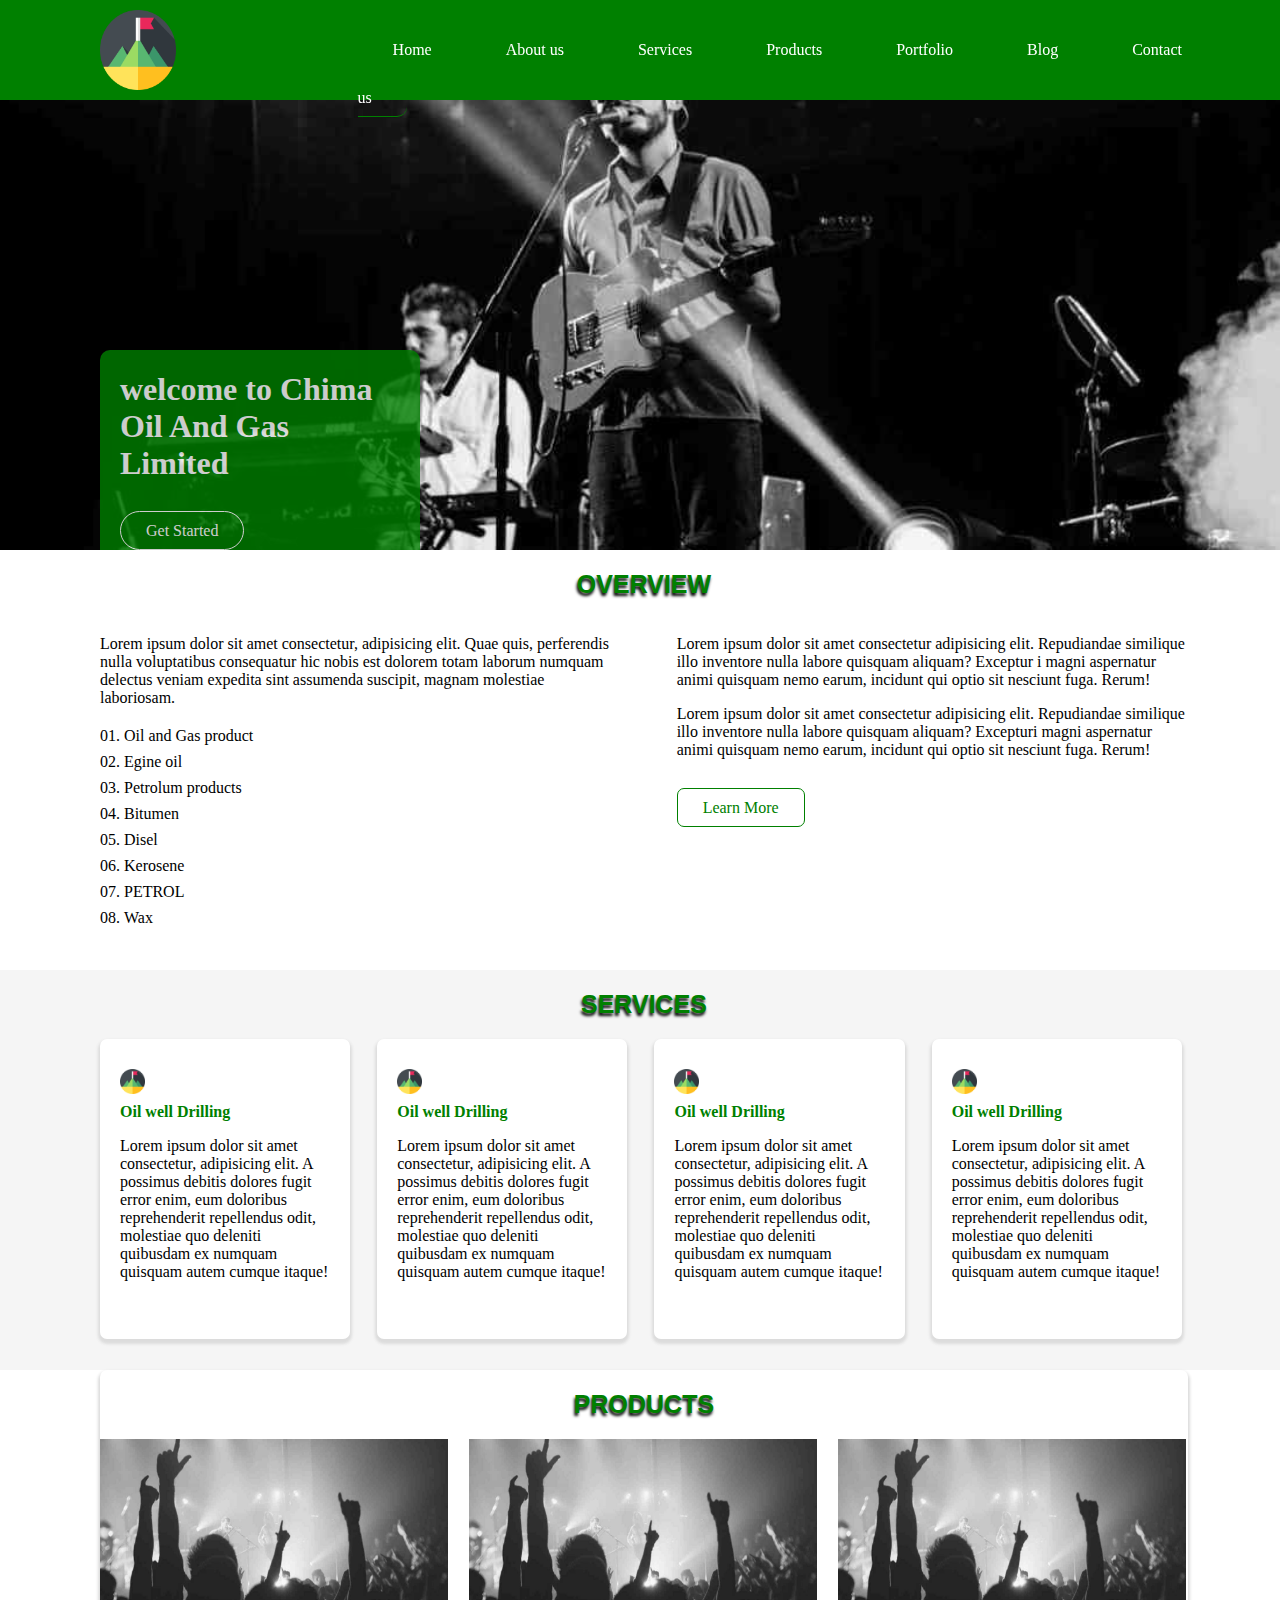
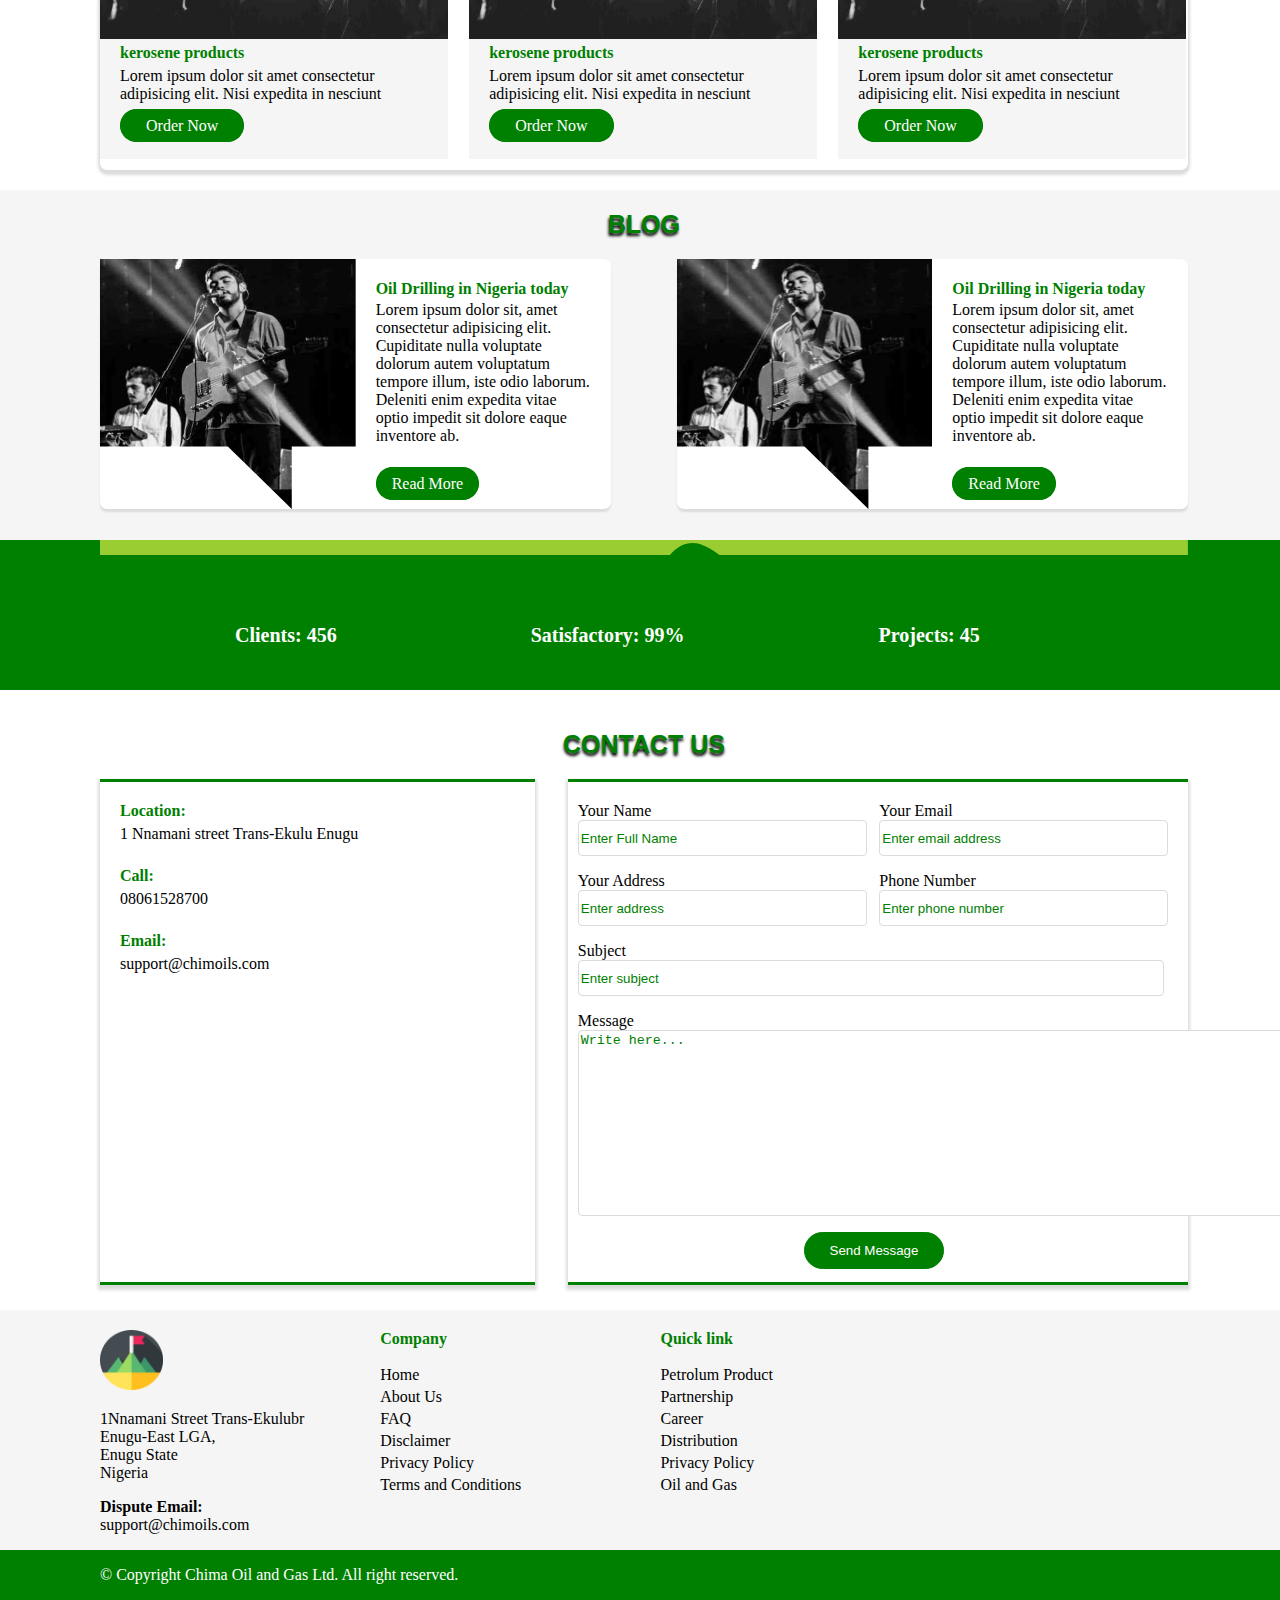
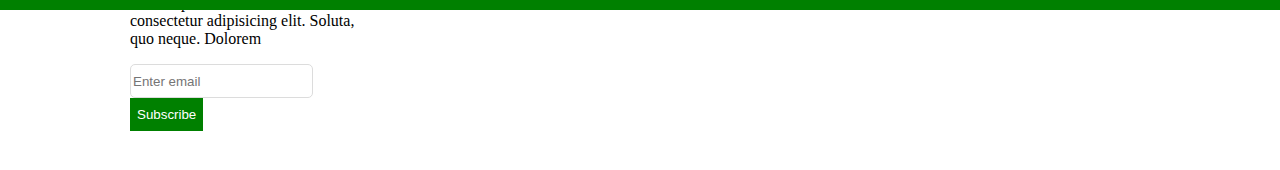
<file: index.html>
<!DOCTYPE html>
<html lang="en">
<head>
    <meta charset="UTF-8">
    <meta name="viewport" content="width=device-width, initial-scale=1.0">
    <meta name="description" content="chimaa oil and gas limited is your best service provider in all oil and gas product in Nigeria">
    <meta name="keywords" content="engine oil,diesel seller near enugu, products in Nigeria,
     chima oil and gas limited, top 5 oil and gas companies in Nigeria">
     <link rel="canonical" href="https://www.chioils.com/index.html">
     <link rel="stylesheet" href="css/style.css" type="text/css">
    <title>Chima oil and gas -Home</title>
</head>
<body>
    <!--header begins-->
    <header id="header">
        <nav class="nav">
            <div class="logo">
                <a href="index.html">
                    <img src="image/mountain.png" alt="logo">
                </a>
            </div>
            <div class="navbar">
            <ul>
                    <li><a href="index.html">Home</a></li>
                    <li><a href="about-us.html">About us</a></li>
                    <li><a href="services.html">Services</a></li>
                    <li><a href="products.html">Products</a></li>
                    <li><a href="portfolio.html">Portfolio</a></li>
                    <li><a href="blog.html">Blog</a></li>
                    <li><a href="contact-us.html">Contact us</a></li>
            </ul>
        </div>
        </nav>
    </header><!--header ends-->
    <!--hero begins-->
    <div class="hero">
        <div class="my_hero">
            <h1>welcome to Chima Oil And Gas Limited</h1>
            <a href="#">Get Started</a>
        </div>

</div><!--hero image ends--> 
<!--main begin-->
<main id="main">
    <!--overview begins-->
    <section id="overview">
        <div class="overview">
            <span>OVERVIEW</span>
            <div class="over_cout">
                <p>
                    Lorem ipsum dolor sit amet consectetur, adipisicing elit.
                     Quae quis, perferendis nulla voluptatibus consequatur hic 
                     nobis est dolorem totam laborum numquam delectus veniam expedita sint
                      assumenda suscipit, magnam molestiae laboriosam.
                </p>
                <ul>
                    <li>Oil and Gas product</li>
                    <li>Egine oil</li>
                    <li>Petrolum products</li>
                    <li>Bitumen</li>
                    <li>Disel</li>
                    <li>Kerosene</li>
                    <li>PETROL</li>
                    <li>Wax</li>
                </ul>
            </div>
            <div class="over_cout ada">
                <p>
                    Lorem ipsum dolor sit amet consectetur adipisicing elit.
                     Repudiandae similique illo inventore nulla labore quisquam aliquam? Exceptur
                     i magni aspernatur animi quisquam nemo earum,
                    incidunt qui optio sit nesciunt fuga. Rerum!
                </p>
                <p id="rat">
                Lorem ipsum dolor sit amet consectetur adipisicing elit.
                 Repudiandae similique illo inventore nulla labore quisquam aliquam? 
                 Excepturi magni aspernatur animi quisquam nemo earum,
                incidunt qui optio sit nesciunt fuga. Rerum!
            </p>
            <a href="#">Learn More</a>
        </div>
    </div>

        </section><!--section overview ends-->
        <!--Section services begins-->
        <section id="services">
            <div class="services">
                <span>SERVICES</span>
                <div class="serve serva">
                    <img src="image/mountain.png" alt="oils">
                    <h4><a href="#">Oil well Drilling</a></h4>
                    <p>
                        Lorem ipsum dolor sit amet consectetur, adipisicing elit.
                         A possimus debitis dolores fugit error enim,
                         eum doloribus reprehenderit repellendus odit,
                         molestiae quo deleniti quibusdam ex numquam quisquam
                          autem cumque itaque!
                    </p>
                </div>
                <div class="serve">
                    <img src="image/mountain.png" alt="oils">
                    <h4><a href="#">Oil well Drilling</a></h4>
                    <p>
                        Lorem ipsum dolor sit amet consectetur, adipisicing elit.
                         A possimus debitis dolores fugit error enim,
                         eum doloribus reprehenderit repellendus odit,
                         molestiae quo deleniti quibusdam ex numquam quisquam
                          autem cumque itaque!
                    </p>
                </div>
                <div class="serve">
                    <img src="image/mountain.png" alt="oils">
                    <h4><a href="#">Oil well Drilling</a></h4>
                    <p>
                        Lorem ipsum dolor sit amet consectetur, adipisicing elit.
                         A possimus debitis dolores fugit error enim,
                         eum doloribus reprehenderit repellendus odit,
                         molestiae quo deleniti quibusdam ex numquam quisquam
                          autem cumque itaque!
                    </p>
                </div>
                <div class="serve">
                    <img src="image/mountain.png" alt="oils">
                    <h4><a href="#">Oil well Drilling</a></h4>
                    <p>
                        Lorem ipsum dolor sit amet consectetur, adipisicing elit.
                         A possimus debitis dolores fugit error enim,
                         eum doloribus reprehenderit repellendus odit,
                         molestiae quo deleniti quibusdam ex numquam quisquam
                          autem cumque itaque!
                    </p>
                </div>

            </div>
 </section><!--section sevices ends-->
 <!--section products begins-->
 <section id="products">
    <div class="products">
        <span>PRODUCTS</span>
        <div class="my_products prod">
            <div class="pro_image">
                <img src="image/ny.jpg" alt="products">
            </div>
            <div class="pro_content">
                <h4>kerosene products</h4>
                <p>
                    Lorem ipsum dolor sit amet consectetur adipisicing elit.
                     Nisi expedita in nesciunt 
                </p>
                <a href="#">Order Now</a>
            </div>
        </div>
        <div class="my_products">
            <div class="pro_image">
                <img src="image/ny.jpg" alt="products">
            </div>
            <div class="pro_content">
                <h4>kerosene products</h4>
                <p>
                    Lorem ipsum dolor sit amet consectetur adipisicing elit.
                     Nisi expedita in nesciunt 
                </p>
                <a href="#">Order Now</a>
            </div>
        </div>
        <div class="my_products">
            <div class="pro_image">
                <img src="image/ny.jpg" alt="products">
            </div>
            <div class="pro_content">
                <h4>kerosene products</h4>
                <p>
                    Lorem ipsum dolor sit amet consectetur adipisicing elit.
                     Nisi expedita in nesciunt 
                </p>
                <a href="#">Order Now</a>
            </div>
        </div>
    </div>
 </section><!--section products ends-->
 <!--section blog begins-->
 <section id="blog">
    <div class="blog">
        <span>BLOG</span>
      <div class="blogger">
       
        <div class="blog_image"></div>
        <div class="blog_content">
            <h4>Oil Drilling in Nigeria today</h4>
            <p>
                Lorem ipsum dolor sit, amet consectetur adipisicing elit.
                 Cupiditate nulla voluptate dolorum autem voluptatum tempore 
                 illum, iste odio laborum. Deleniti enim expedita vitae optio
                  impedit sit dolore eaque inventore ab. 
            </p>
            <a href="#">Read More</a>
        </div>
      </div>  
      <div class="blogger my_blog">
        <div class="blog_image"></div>
        <div class="blog_content">
            <h4>Oil Drilling in Nigeria today</h4>
            <p>
                Lorem ipsum dolor sit, amet consectetur adipisicing elit.
                 Cupiditate nulla voluptate dolorum autem voluptatum tempore 
                 illum, iste odio laborum. Deleniti enim expedita vitae optio
                  impedit sit dolore eaque inventore ab. 
            </p>
            <a href="#">Read More</a>
        </div>
      </div>  
    </div>
      </div>
    </div>
 </section><!--section blog ends-->
 <!-- section counter begins-->
  <section id="counter">
    <div class="counter">
      
        <svg xmlns="http://www.w3.org/2000/svg" viewBox="0 0 1440 20"><path fill="yellowgreen" fill-opacity="1" d="M0,224L9.6,218.7C19.2,213,38,203,58,192C76.8,181,96,171,115,149.3C134.4,128,154,96,173,112C192,128,211,192,230,202.7C249.6,213,269,171,288,181.3C307.2,192,326,256,346,261.3C364.8,267,384,213,403,170.7C422.4,128,442,96,461,112C480,128,499,192,518,234.7C537.6,277,557,299,576,298.7C595.2,299,614,277,634,250.7C652.8,224,672,192,691,149.3C710.4,107,730,53,749,26.7C768,0,787,0,806,10.7C825.6,21,845,43,864,58.7C883.2,75,902,85,922,101.3C940.8,117,960,139,979,144C998.4,149,1018,139,1037,165.3C1056,192,1075,256,1094,256C1113.6,256,1133,192,1152,149.3C1171.2,107,1190,85,1210,69.3C1228.8,53,1248,43,1267,37.3C1286.4,32,1306,32,1325,32C1344,32,1363,32,1382,74.7C1401.6,117,1421,203,1430,245.3L1440,288L1440,0L1430.4,0C1420.8,0,1402,0,1382,0C1363.2,0,1344,0,1325,0C1305.6,0,1286,0,1267,0C1248,0,1229,0,1210,0C1190.4,0,1171,0,1152,0C1132.8,0,1114,0,1094,0C1075.2,0,1056,0,1037,0C1017.6,0,998,0,979,0C960,0,941,0,922,0C902.4,0,883,0,864,0C844.8,0,826,0,806,0C787.2,0,768,0,749,0C729.6,0,710,0,691,0C672,0,653,0,634,0C614.4,0,595,0,576,0C556.8,0,538,0,518,0C499.2,0,480,0,461,0C441.6,0,422,0,403,0C384,0,365,0,346,0C326.4,0,307,0,288,0C268.8,0,250,0,230,0C211.2,0,192,0,173,0C153.6,0,134,0,115,0C96,0,77,0,58,0C38.4,0,19,0,10,0L0,0Z"></path></svg>
<ul>
    <li>Clients: 456</li>
    <li>Satisfactory: 99%</li>
    <li>Projects: 45</li>
    <li>completed: 35</li>
</ul>
    </div>
  </section><!--section counter ends-->
  <!--section contact us begins-->
  <section id="contact">
<div class="contact">
    <span>CONTACT US</span>
    <div class="maps">
        <div class="my_map">
            <h4>Location:</h4>
            <p>
                1 Nnamani street Trans-Ekulu Enugu
            </p>
        </div>
            <div class="my_map pot">
                <h4>Call:</h4>
                <p>
                   08061528700
                </p>
            </div>
            <div class="my_map pot">
                <h4>Email:</h4>
                <p>
                   support@chimoils.com
                </p>
            </div>
            <div class="my_map pot jack">
                <iframe src="https://www.google.com/maps/embed?pb=!1m18!1m12!1m3!1d3964.2693185222347!2d7.498555674995009!3d6.487540223580138!2m3!1f0!2f0!3f0!3m2!1i1024!2i768!4f13.1!3m3!1m2!1s0x1044a30cf99b8281%3A0x6b6a0acb9dd3abe9!2s1%20Nnamani%20St%2C%20Trans-Ekulu%2C%20Enugu%20400103%2C%20Enugu!5e0!3m2!1sen!2sng!4v1732055942105!5m2!1sen!2sng" width="100%" height="250" style="border:0;" allowfullscreen="" loading="lazy" referrerpolicy="no-referrer-when-downgrade"></iframe>
            </div>
    </div>
    <div class="message">
        <form action="" autocomplete="on" method="post" enctype="multipart/form-data">
            <div class="oils">
                <label for="name">Your Name</label>
                <input type="text" name="name" id="name"
                 placeholder="Enter Full Name" required> 
            </div>
            <div class="oils">
            <label for="email">Your Email</label>
            <input type="email" name="email" id="email"
             placeholder="Enter email address" required>
            </div>

            <div class="oils chima">
                <label for="address">Your Address</label>
                <input type="text" name="address" id="address"
                 placeholder="Enter address" required> 
            </div>
            <div class="oils chima">
            <label for="phone">Phone Number</label>
            <input type="number" name="phone" min="0" name="phone" id="phone"
             placeholder="Enter phone number" required>
            </div>
            <div class="oils chima ora">
                <label for="subject">Subject</label>
                <input type="text" name="subject" id="subject"
                placeholder="Enter subject" required>
            </div>
            <div class="oils chima ora agu">
                <label for="message">Message</label>
                <textarea name="message" id="message" cols="96" rows="12" placeholder="Write here..."></textarea>
            </div>
            <div class="oils chima ora loveth">
                <button type="submit" title="send message" name="submit">Send Message</button>
            </div>
        </form>
    </div>
</div>
  </section><!--section contact us ends-->
    </main><!--main ends-->
    <!--footer begins-->
    <footer id="footer">
<div class="main_footer">
    <div class="my_footer">
        <div class="foot man">
            <img src="image/mountain.png" alt="logo">
            <p>
                1Nnamani Street Trans-Ekulubr <br>
                Enugu-East LGA, <br>
                Enugu State <br>
                Nigeria
            </p>
            <p>
              <b>Dispute Email:</b><br> support@chimoils.com
            </P>
        </div>
        <div class="foot">
            <h6>Company</h6>
            <ul>
                <li><a href="index.html">Home</a></li>
                <li><a href="#">About Us</a></li>
                <li><a href="#">FAQ</a></li>
                <li><a href="#">Disclaimer</a></li>
                <li><a href="#">Privacy Policy</a></li>
                <li><a href="#">Terms and Conditions</a></li>
            </ul>
        </div>
        <div class="foot">
            <h6>Quick link</h6>
            <ul>
                <li><a href="#">Petrolum Product</a></li>
                <li><a href="#">Partnership</a></li>
                <li><a href="#">Career</a></li>
                <li><a href="#">Distribution</a></li>
                <li><a href="#">Privacy Policy</a></li>
                <li><a href="#">Oil and Gas</a></li>
            </ul>
        </div>
        <div class="foot">
            <h6>News Letter</h6>
            <p>
            Lorem ipsum dolor sit amet consectetur adipisicing elit.
            Soluta, quo neque. Dolorem
            </p>
            <form action="" method="post" enctype="multipart/form-data" autocomplete="on">
            <input type="email" name="email" required placeholder="Enter email">
            <button type="submit" name="submit" title="subscribe">Subscribe</button>
        
            </form>
        </div>
    </div>
</div>
<div class="minor_footer">
    <p>
        &copy; Copyright Chima Oil and Gas Ltd. All right reserved.
    </p>
</div>
    </footer><!--footer ends-->
</body>
</html>
</file>
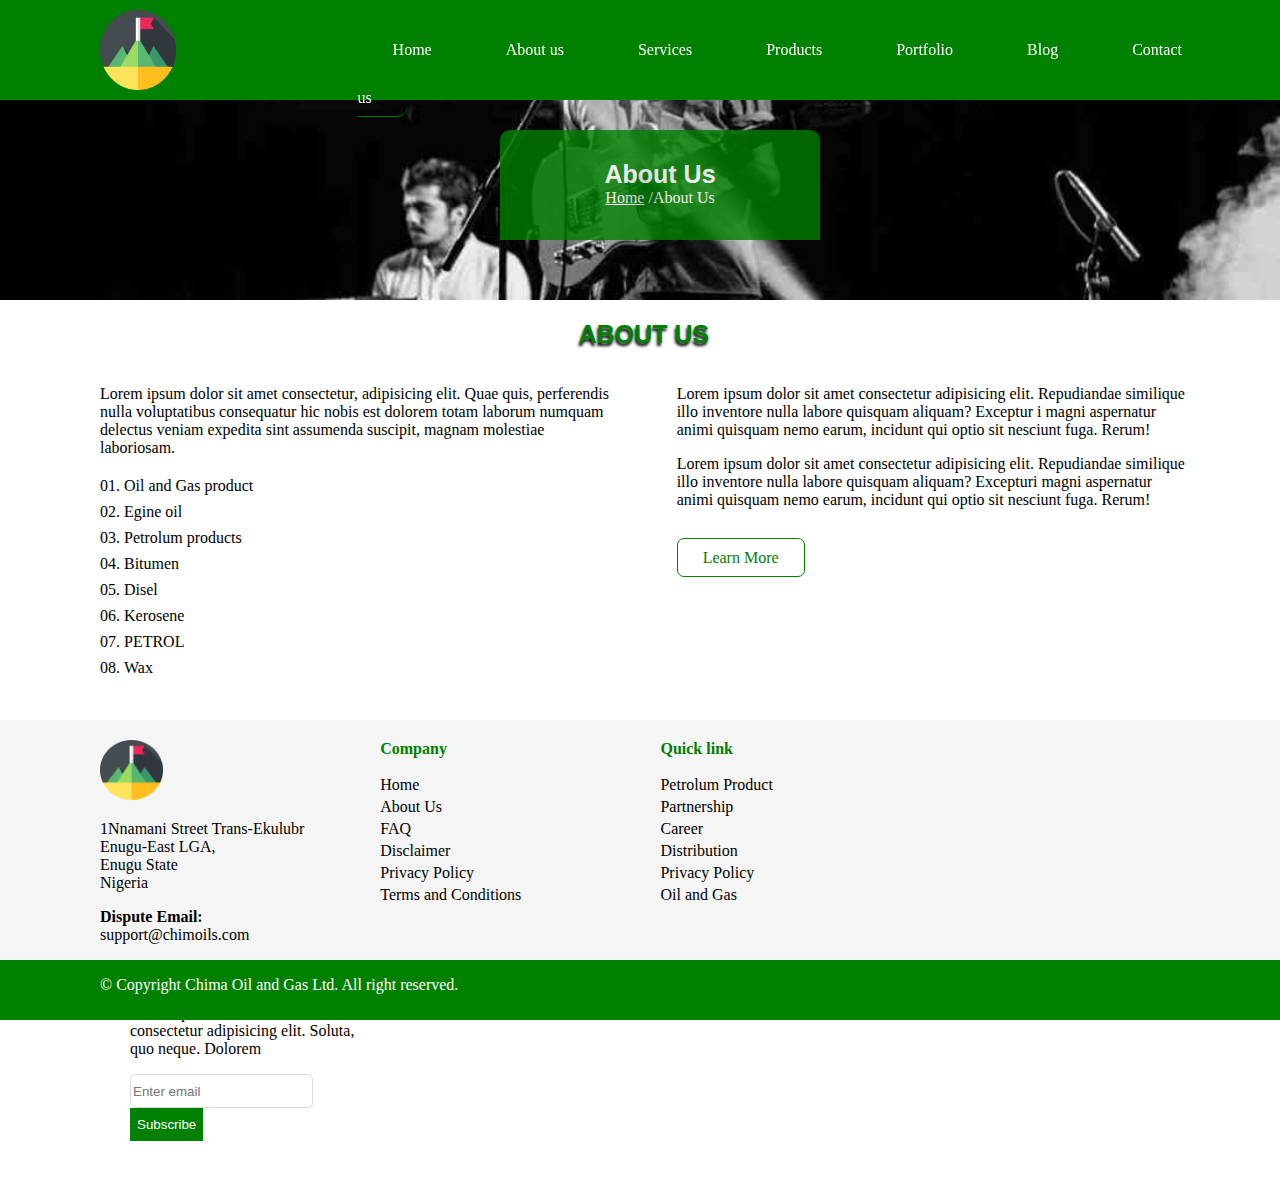
<file: about-us.html>
<!DOCTYPE html>
<html lang="en">
<head>
    <meta charset="UTF-8">
    <meta name="viewport" content="width=device-width, initial-scale=1.0">
    <meta name="description" content="chimaa oil and gas limited is your best service provider in all oil and gas product in Nigeria">
    <meta name="keywords" content="engine oil,diesel seller near enugu, products in Nigeria,
     chima oil and gas limited, top 5 oil and gas companies in Nigeria">
     <link rel="canonical" href="https://www.chioils.com/about-us.html">
     <link rel="stylesheet" href="css/style.css" type="text/css">
    <title>Chima oil and gas -About Us</title>
</head>
<body>
    <!--header begins-->
    <header id="header">
        <nav class="nav">
            <div class="logo">
                <a href="index.html">
                    <img src="image/mountain.png" alt="logo">
                </a>
            </div>
            <div class="navbar">
            <ul>
                    <li><a href="index.html">Home</a></li>
                    <li><a href="about-us.html">About us</a></li>
                    <li><a href="services.html">Services</a></li>
                    <li><a href="products.html">Products</a></li>
                    <li><a href="portfolio.html">Portfolio</a></li>
                    <li><a href="blog.html">Blog</a></li>
                    <li><a href="contact-us.html">Contact us</a></li>
            </ul>
        </div>
        </nav>
    </header><!--header ends-->
    <!--hero begins-->
    <div class="hero1">
        <div class="my_hero1">
            <span>About Us</span>
            <ul>
                <li><a href="index.html">Home</a></li>
                <li>/About Us</li>
            </ul>
        </div>

</div><!--bread crumb ends--> 
<!--main begin-->
<main id="main">
    <!--overview begins-->
    <section id="overview">
        <div class="overview">
            <span>ABOUT US</span>
            <div class="over_cout">
                <p>
                    Lorem ipsum dolor sit amet consectetur, adipisicing elit.
                     Quae quis, perferendis nulla voluptatibus consequatur hic 
                     nobis est dolorem totam laborum numquam delectus veniam expedita sint
                      assumenda suscipit, magnam molestiae laboriosam.
                </p>
                <ul>
                    <li>Oil and Gas product</li>
                    <li>Egine oil</li>
                    <li>Petrolum products</li>
                    <li>Bitumen</li>
                    <li>Disel</li>
                    <li>Kerosene</li>
                    <li>PETROL</li>
                    <li>Wax</li>
                </ul>
            </div>
            <div class="over_cout ada">
                <p>
                    Lorem ipsum dolor sit amet consectetur adipisicing elit.
                     Repudiandae similique illo inventore nulla labore quisquam aliquam? Exceptur
                     i magni aspernatur animi quisquam nemo earum,
                    incidunt qui optio sit nesciunt fuga. Rerum!
                </p>
                <p id="rat">
                Lorem ipsum dolor sit amet consectetur adipisicing elit.
                 Repudiandae similique illo inventore nulla labore quisquam aliquam? 
                 Excepturi magni aspernatur animi quisquam nemo earum,
                incidunt qui optio sit nesciunt fuga. Rerum!
            </p>
            <a href="#">Learn More</a>
        </div>
    </div>

        </section><!--section overview ends-->
        <!--Section services begins-->
        <!--<section id="services">
            <div class="services">
                <span>SERVICES</span>
                <div class="serve serva">
                    <img src="image/mountain.png" alt="oils">
                    <h4><a href="#">Oil well Drilling</a></h4>
                    <p>
                        Lorem ipsum dolor sit amet consectetur, adipisicing elit.
                         A possimus debitis dolores fugit error enim,
                         eum doloribus reprehenderit repellendus odit,
                         molestiae quo deleniti quibusdam ex numquam quisquam
                          autem cumque itaque!
                    </p>
                </div>
                <div class="serve">
                    <img src="image/mountain.png" alt="oils">
                    <h4><a href="#">Oil well Drilling</a></h4>
                    <p>
                        Lorem ipsum dolor sit amet consectetur, adipisicing elit.
                         A possimus debitis dolores fugit error enim,
                         eum doloribus reprehenderit repellendus odit,
                         molestiae quo deleniti quibusdam ex numquam quisquam
                          autem cumque itaque!
                    </p>
                </div>
                <div class="serve">
                    <img src="image/mountain.png" alt="oils">
                    <h4><a href="#">Oil well Drilling</a></h4>
                    <p>
                        Lorem ipsum dolor sit amet consectetur, adipisicing elit.
                         A possimus debitis dolores fugit error enim,
                         eum doloribus reprehenderit repellendus odit,
                         molestiae quo deleniti quibusdam ex numquam quisquam
                          autem cumque itaque!
                    </p>
                </div>
                <div class="serve">
                    <img src="image/mountain.png" alt="oils">
                    <h4><a href="#">Oil well Drilling</a></h4>
                    <p>
                        Lorem ipsum dolor sit amet consectetur, adipisicing elit.
                         A possimus debitis dolores fugit error enim,
                         eum doloribus reprehenderit repellendus odit,
                         molestiae quo deleniti quibusdam ex numquam quisquam
                          autem cumque itaque!
                    </p>
                </div>

            </div>
 </section>--><!--section sevices ends-->
 <!--section products begins-->
 <!--<section id="products">
    <div class="products">
        <span>PRODUCTS</span>
        <div class="my_products prod">
            <div class="pro_image">
                <img src="image/ny.jpg" alt="products">
            </div>
            <div class="pro_content">
                <h4>kerosene products</h4>
                <p>
                    Lorem ipsum dolor sit amet consectetur adipisicing elit.
                     Nisi expedita in nesciunt 
                </p>
                <a href="#">Order Now</a>
            </div>
        </div>
        <div class="my_products">
            <div class="pro_image">
                <img src="image/ny.jpg" alt="products">
            </div>
            <div class="pro_content">
                <h4>kerosene products</h4>
                <p>
                    Lorem ipsum dolor sit amet consectetur adipisicing elit.
                     Nisi expedita in nesciunt 
                </p>
                <a href="#">Order Now</a>
            </div>
        </div>
        <div class="my_products">
            <div class="pro_image">
                <img src="image/ny.jpg" alt="products">
            </div>
            <div class="pro_content">
                <h4>kerosene products</h4>
                <p>
                    Lorem ipsum dolor sit amet consectetur adipisicing elit.
                     Nisi expedita in nesciunt 
                </p>
                <a href="#">Order Now</a>
            </div>
        </div>
    </div>
 </section>--><!--section products ends-->
 <!--section blog begins-->
 <!--<section id="blog">
    <div class="blog">
        <span>BLOG</span>
      <div class="blogger">
       
        <div class="blog_image"></div>
        <div class="blog_content">
            <h4>Oil Drilling in Nigeria today</h4>
            <p>
                Lorem ipsum dolor sit, amet consectetur adipisicing elit.
                 Cupiditate nulla voluptate dolorum autem voluptatum tempore 
                 illum, iste odio laborum. Deleniti enim expedita vitae optio
                  impedit sit dolore eaque inventore ab. 
            </p>
            <a href="#">Read More</a>
        </div>
      </div>  
      <div class="blogger my_blog">
        <div class="blog_image"></div>
        <div class="blog_content">
            <h4>Oil Drilling in Nigeria today</h4>
            <p>
                Lorem ipsum dolor sit, amet consectetur adipisicing elit.
                 Cupiditate nulla voluptate dolorum autem voluptatum tempore 
                 illum, iste odio laborum. Deleniti enim expedita vitae optio
                  impedit sit dolore eaque inventore ab. 
            </p>
            <a href="#">Read More</a>
        </div>
      </div>  
    </div>
      </div>
    </div>
 </section>--><!--section blog ends-->
 <!-- section counter begins-->
  <!--<section id="counter">
    <div class="counter">
      
        <svg xmlns="http://www.w3.org/2000/svg" viewBox="0 0 1440 20"><path fill="yellowgreen" fill-opacity="1" d="M0,224L9.6,218.7C19.2,213,38,203,58,192C76.8,181,96,171,115,149.3C134.4,128,154,96,173,112C192,128,211,192,230,202.7C249.6,213,269,171,288,181.3C307.2,192,326,256,346,261.3C364.8,267,384,213,403,170.7C422.4,128,442,96,461,112C480,128,499,192,518,234.7C537.6,277,557,299,576,298.7C595.2,299,614,277,634,250.7C652.8,224,672,192,691,149.3C710.4,107,730,53,749,26.7C768,0,787,0,806,10.7C825.6,21,845,43,864,58.7C883.2,75,902,85,922,101.3C940.8,117,960,139,979,144C998.4,149,1018,139,1037,165.3C1056,192,1075,256,1094,256C1113.6,256,1133,192,1152,149.3C1171.2,107,1190,85,1210,69.3C1228.8,53,1248,43,1267,37.3C1286.4,32,1306,32,1325,32C1344,32,1363,32,1382,74.7C1401.6,117,1421,203,1430,245.3L1440,288L1440,0L1430.4,0C1420.8,0,1402,0,1382,0C1363.2,0,1344,0,1325,0C1305.6,0,1286,0,1267,0C1248,0,1229,0,1210,0C1190.4,0,1171,0,1152,0C1132.8,0,1114,0,1094,0C1075.2,0,1056,0,1037,0C1017.6,0,998,0,979,0C960,0,941,0,922,0C902.4,0,883,0,864,0C844.8,0,826,0,806,0C787.2,0,768,0,749,0C729.6,0,710,0,691,0C672,0,653,0,634,0C614.4,0,595,0,576,0C556.8,0,538,0,518,0C499.2,0,480,0,461,0C441.6,0,422,0,403,0C384,0,365,0,346,0C326.4,0,307,0,288,0C268.8,0,250,0,230,0C211.2,0,192,0,173,0C153.6,0,134,0,115,0C96,0,77,0,58,0C38.4,0,19,0,10,0L0,0Z"></path></svg>
<ul>
    <li>Clients: 456</li>
    <li>Satisfactory: 99%</li>
    <li>Projects: 45</li>
    <li>completed: 35</li>
</ul>
    </div>
  </section>--><!--section counter ends-->
  <!--section contact us begins-->
  <!--<section id="contact">
<div class="contact">
    <span>CONTACT US</span>
    <div class="maps">
        <div class="my_map">
            <h4>Location:</h4>
            <p>
                1 Nnamani street Trans-Ekulu Enugu
            </p>
        </div>
            <div class="my_map pot">
                <h4>Call:</h4>
                <p>
                   08061528700
                </p>
            </div>
            <div class="my_map pot">
                <h4>Email:</h4>
                <p>
                   support@chimoils.com
                </p>
            </div>
            <div class="my_map pot jack">
                <iframe src="https://www.google.com/maps/embed?pb=!1m18!1m12!1m3!1d3964.2693185222347!2d7.498555674995009!3d6.487540223580138!2m3!1f0!2f0!3f0!3m2!1i1024!2i768!4f13.1!3m3!1m2!1s0x1044a30cf99b8281%3A0x6b6a0acb9dd3abe9!2s1%20Nnamani%20St%2C%20Trans-Ekulu%2C%20Enugu%20400103%2C%20Enugu!5e0!3m2!1sen!2sng!4v1732055942105!5m2!1sen!2sng" width="100%" height="250" style="border:0;" allowfullscreen="" loading="lazy" referrerpolicy="no-referrer-when-downgrade"></iframe>
            </div>
    </div>
    <div class="message">
        <form action="" autocomplete="on" method="post" enctype="multipart/form-data">
            <div class="oils">
                <label for="name">Your Name</label>
                <input type="text" name="name" id="name"
                 placeholder="Enter Full Name" required> 
            </div>
            <div class="oils">
            <label for="email">Your Email</label>
            <input type="email" name="email" id="email"
             placeholder="Enter email address" required>
            </div>

            <div class="oils chima">
                <label for="address">Your Address</label>
                <input type="text" name="address" id="address"
                 placeholder="Enter address" required> 
            </div>
            <div class="oils chima">
            <label for="phone">Phone Number</label>
            <input type="number" name="phone" min="0" name="phone" id="phone"
             placeholder="Enter phone number" required>
            </div>
            <div class="oils chima ora">
                <label for="subject">Subject</label>
                <input type="text" name="subject" id="subject"
                placeholder="Enter subject" required>
            </div>
            <div class="oils chima ora agu">
                <label for="message">Message</label>
                <textarea name="message" id="message" cols="96" rows="12" placeholder="Write here..."></textarea>
            </div>
            <div class="oils chima ora loveth">
                <button type="submit" title="send message" name="submit">Send Message</button>
            </div>
        </form>
    </div>
</div>
  </section>--><!--section contact us ends-->
    </main><!--main ends-->
    <!--footer begins-->
    <footer id="footer">
<div class="main_footer">
    <div class="my_footer">
        <div class="foot man">
            <img src="image/mountain.png" alt="logo">
            <p>
                1Nnamani Street Trans-Ekulubr <br>
                Enugu-East LGA, <br>
                Enugu State <br>
                Nigeria
            </p>
            <p>
              <b>Dispute Email:</b><br> support@chimoils.com
            </P>
        </div>
        <div class="foot">
            <h6>Company</h6>
            <ul>
                <li><a href="index.html">Home</a></li>
                <li><a href="#">About Us</a></li>
                <li><a href="#">FAQ</a></li>
                <li><a href="#">Disclaimer</a></li>
                <li><a href="#">Privacy Policy</a></li>
                <li><a href="#">Terms and Conditions</a></li>
            </ul>
        </div>
        <div class="foot">
            <h6>Quick link</h6>
            <ul>
                <li><a href="#">Petrolum Product</a></li>
                <li><a href="#">Partnership</a></li>
                <li><a href="#">Career</a></li>
                <li><a href="#">Distribution</a></li>
                <li><a href="#">Privacy Policy</a></li>
                <li><a href="#">Oil and Gas</a></li>
            </ul>
        </div>
        <div class="foot">
            <h6>News Letter</h6>
            <p>
            Lorem ipsum dolor sit amet consectetur adipisicing elit.
            Soluta, quo neque. Dolorem
            </p>
            <form action="" method="post" enctype="multipart/form-data" autocomplete="on">
            <input type="email" name="email" required placeholder="Enter email">
            <button type="submit" name="submit" title="subscribe">Subscribe</button>
        
            </form>
        </div>
    </div>
</div>
<div class="minor_footer">
    <p>
        &copy; Copyright Chima Oil and Gas Ltd. All right reserved.
    </p>
</div>
    </footer><!--footer ends-->
</body>
</html>
</file>
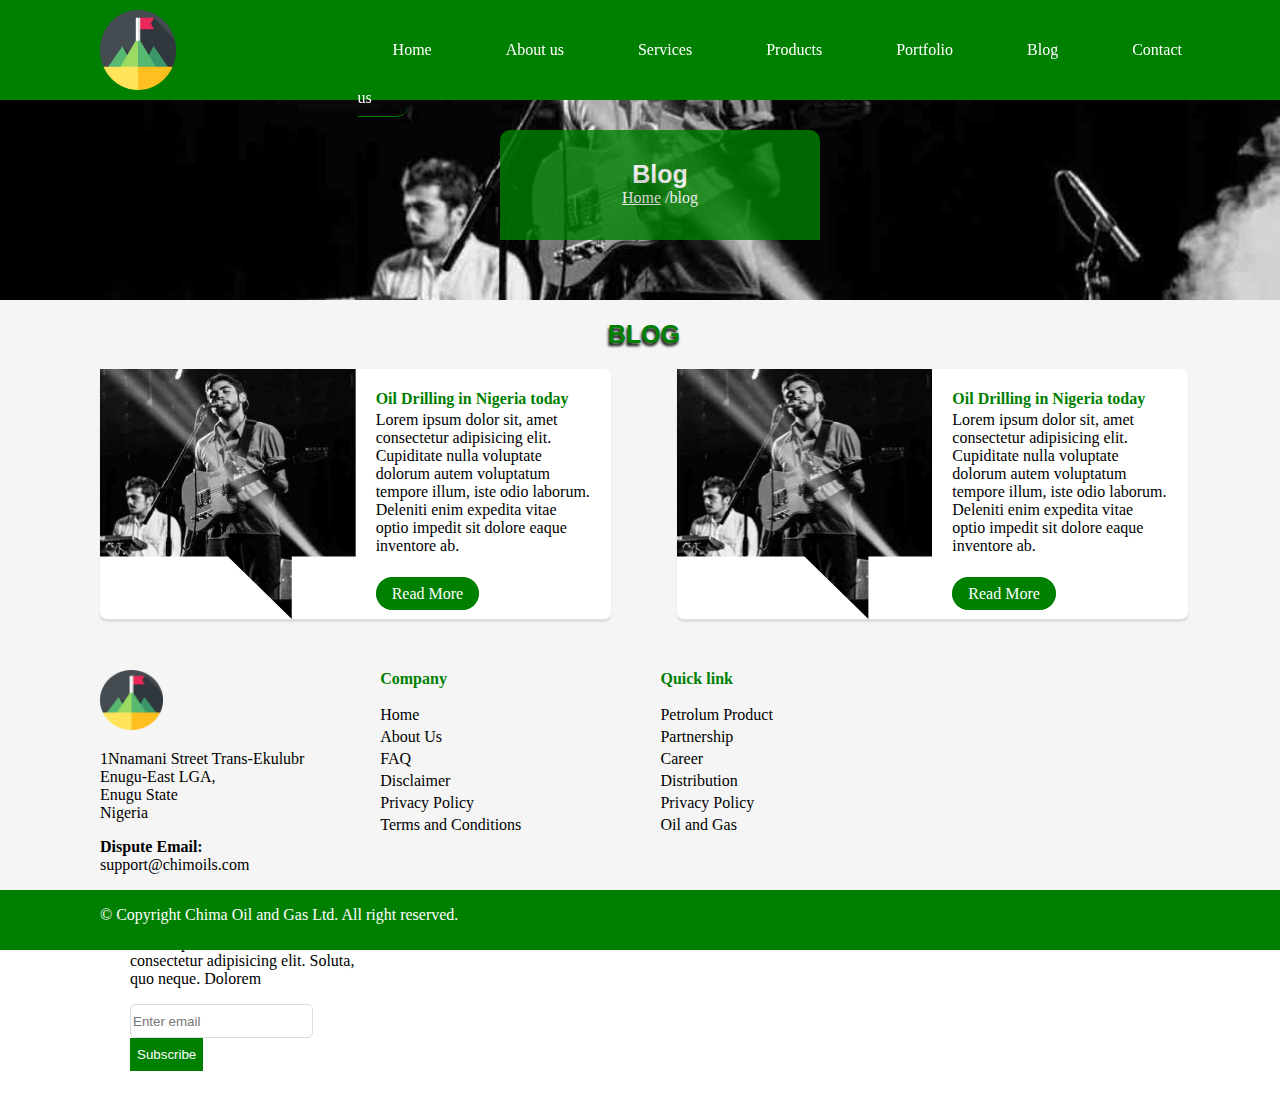
<file: blog.html>
<!DOCTYPE html>
<html lang="en">
<head>
    <meta charset="UTF-8">
    <meta name="viewport" content="width=device-width, initial-scale=1.0">
    <meta name="description" content="chimaa oil and gas limited is your best service provider in all oil and gas product in Nigeria">
    <meta name="keywords" content="engine oil,diesel seller near enugu, products in Nigeria,
     chima oil and gas limited, top 5 oil and gas companies in Nigeria">
     <link rel="canonical" href="https://www.chioils.com/blog.html">
     <link rel="stylesheet" href="css/style.css" type="text/css">
    <title>Chima oil and gas -blog</title>
</head>
<body>
    <!--header begins-->
    <header id="header">
        <nav class="nav">
            <div class="logo">
                <a href="index.html">
                    <img src="image/mountain.png" alt="logo">
                </a>
            </div>
            <div class="navbar">
            <ul>
                    <li><a href="index.html">Home</a></li>
                    <li><a href="about-us.html">About us</a></li>
                    <li><a href="services.html">Services</a></li>
                    <li><a href="products.html">Products</a></li>
                    <li><a href="portfolio.html">Portfolio</a></li>
                    <li><a href="blog.html">Blog</a></li>
                    <li><a href="contact-us.html">Contact us</a></li>
            </ul>
        </div>
        </nav>
    </header><!--header ends-->
    <!--hero begins-->
    <div class="hero1">
        <div class="my_hero1">
            <span>Blog</span>
            <ul>
                <li><a href="index.html">Home</a></li>
                <li>/blog</li>
            </ul>
        </div>

</div><!--bread crumb ends--> 
<!--main begin-->
<main id="main">
    <!--overview begins-->
    <!--<section id="overview">
        <div class="overview">
            <span>ABOUT US</span>
            <div class="over_cout">
                <p>
                    Lorem ipsum dolor sit amet consectetur, adipisicing elit.
                     Quae quis, perferendis nulla voluptatibus consequatur hic 
                     nobis est dolorem totam laborum numquam delectus veniam expedita sint
                      assumenda suscipit, magnam molestiae laboriosam.
                </p>
                <ul>
                    <li>Oil and Gas product</li>
                    <li>Egine oil</li>
                    <li>Petrolum products</li>
                    <li>Bitumen</li>
                    <li>Disel</li>
                    <li>Kerosene</li>
                    <li>PETROL</li>
                    <li>Wax</li>
                </ul>
            </div>
            <div class="over_cout ada">
                <p>
                    Lorem ipsum dolor sit amet consectetur adipisicing elit.
                     Repudiandae similique illo inventore nulla labore quisquam aliquam? Exceptur
                     i magni aspernatur animi quisquam nemo earum,
                    incidunt qui optio sit nesciunt fuga. Rerum!
                </p>
                <p id="rat">
                Lorem ipsum dolor sit amet consectetur adipisicing elit.
                 Repudiandae similique illo inventore nulla labore quisquam aliquam? 
                 Excepturi magni aspernatur animi quisquam nemo earum,
                incidunt qui optio sit nesciunt fuga. Rerum!
            </p>
            <a href="#">Learn More</a>
        </div>
    </div>

        </section>--><!--section overview ends-->
        <!--Section services begins-->
        <!--<section id="services">
            <div class="services">
                <span>SERVICES</span>
                <div class="serve serva">
                    <img src="image/mountain.png" alt="oils">
                    <h4><a href="#">Oil well Drilling</a></h4>
                    <p>
                        Lorem ipsum dolor sit amet consectetur, adipisicing elit.
                         A possimus debitis dolores fugit error enim,
                         eum doloribus reprehenderit repellendus odit,
                         molestiae quo deleniti quibusdam ex numquam quisquam
                          autem cumque itaque!
                    </p>
                </div>
                <div class="serve">
                    <img src="image/mountain.png" alt="oils">
                    <h4><a href="#">Oil well Drilling</a></h4>
                    <p>
                        Lorem ipsum dolor sit amet consectetur, adipisicing elit.
                         A possimus debitis dolores fugit error enim,
                         eum doloribus reprehenderit repellendus odit,
                         molestiae quo deleniti quibusdam ex numquam quisquam
                          autem cumque itaque!
                    </p>
                </div>
                <div class="serve">
                    <img src="image/mountain.png" alt="oils">
                    <h4><a href="#">Oil well Drilling</a></h4>
                    <p>
                        Lorem ipsum dolor sit amet consectetur, adipisicing elit.
                         A possimus debitis dolores fugit error enim,
                         eum doloribus reprehenderit repellendus odit,
                         molestiae quo deleniti quibusdam ex numquam quisquam
                          autem cumque itaque!
                    </p>
                </div>
                <div class="serve">
                    <img src="image/mountain.png" alt="oils">
                    <h4><a href="#">Oil well Drilling</a></h4>
                    <p>
                        Lorem ipsum dolor sit amet consectetur, adipisicing elit.
                         A possimus debitis dolores fugit error enim,
                         eum doloribus reprehenderit repellendus odit,
                         molestiae quo deleniti quibusdam ex numquam quisquam
                          autem cumque itaque!
                    </p>
                </div>

            </div>
 </section>--><!--section sevices ends-->
 <!--section products begins-->
 <!--<section id="products">
    <div class="products">
        <span>PRODUCTS</span>
        <div class="my_products prod">
            <div class="pro_image">
                <img src="image/ny.jpg" alt="products">
            </div>
            <div class="pro_content">
                <h4>kerosene products</h4>
                <p>
                    Lorem ipsum dolor sit amet consectetur adipisicing elit.
                     Nisi expedita in nesciunt 
                </p>
                <a href="#">Order Now</a>
            </div>
        </div>
        <div class="my_products">
            <div class="pro_image">
                <img src="image/ny.jpg" alt="products">
            </div>
            <div class="pro_content">
                <h4>kerosene products</h4>
                <p>
                    Lorem ipsum dolor sit amet consectetur adipisicing elit.
                     Nisi expedita in nesciunt 
                </p>
                <a href="#">Order Now</a>
            </div>
        </div>
        <div class="my_products">
            <div class="pro_image">
                <img src="image/ny.jpg" alt="products">
            </div>
            <div class="pro_content">
                <h4>kerosene products</h4>
                <p>
                    Lorem ipsum dolor sit amet consectetur adipisicing elit.
                     Nisi expedita in nesciunt 
                </p>
                <a href="#">Order Now</a>
            </div>
        </div>
    </div>
 </section>--><!--section products ends-->
 <!--section blog begins-->
 <section id="blog">
    <div class="blog">
        <span>BLOG</span>
      <div class="blogger">
       
        <div class="blog_image"></div>
        <div class="blog_content">
            <h4>Oil Drilling in Nigeria today</h4>
            <p>
                Lorem ipsum dolor sit, amet consectetur adipisicing elit.
                 Cupiditate nulla voluptate dolorum autem voluptatum tempore 
                 illum, iste odio laborum. Deleniti enim expedita vitae optio
                  impedit sit dolore eaque inventore ab. 
            </p>
            <a href="#">Read More</a>
        </div>
      </div>  
      <div class="blogger my_blog">
        <div class="blog_image"></div>
        <div class="blog_content">
            <h4>Oil Drilling in Nigeria today</h4>
            <p>
                Lorem ipsum dolor sit, amet consectetur adipisicing elit.
                 Cupiditate nulla voluptate dolorum autem voluptatum tempore 
                 illum, iste odio laborum. Deleniti enim expedita vitae optio
                  impedit sit dolore eaque inventore ab. 
            </p>
            <a href="#">Read More</a>
        </div>
      </div>  
    </div>
      </div>
    </div>
 </section><!--section blog ends-->
 <!-- section counter begins-->
  <!--<section id="counter">
    <div class="counter">
      
        <svg xmlns="http://www.w3.org/2000/svg" viewBox="0 0 1440 20"><path fill="yellowgreen" fill-opacity="1" d="M0,224L9.6,218.7C19.2,213,38,203,58,192C76.8,181,96,171,115,149.3C134.4,128,154,96,173,112C192,128,211,192,230,202.7C249.6,213,269,171,288,181.3C307.2,192,326,256,346,261.3C364.8,267,384,213,403,170.7C422.4,128,442,96,461,112C480,128,499,192,518,234.7C537.6,277,557,299,576,298.7C595.2,299,614,277,634,250.7C652.8,224,672,192,691,149.3C710.4,107,730,53,749,26.7C768,0,787,0,806,10.7C825.6,21,845,43,864,58.7C883.2,75,902,85,922,101.3C940.8,117,960,139,979,144C998.4,149,1018,139,1037,165.3C1056,192,1075,256,1094,256C1113.6,256,1133,192,1152,149.3C1171.2,107,1190,85,1210,69.3C1228.8,53,1248,43,1267,37.3C1286.4,32,1306,32,1325,32C1344,32,1363,32,1382,74.7C1401.6,117,1421,203,1430,245.3L1440,288L1440,0L1430.4,0C1420.8,0,1402,0,1382,0C1363.2,0,1344,0,1325,0C1305.6,0,1286,0,1267,0C1248,0,1229,0,1210,0C1190.4,0,1171,0,1152,0C1132.8,0,1114,0,1094,0C1075.2,0,1056,0,1037,0C1017.6,0,998,0,979,0C960,0,941,0,922,0C902.4,0,883,0,864,0C844.8,0,826,0,806,0C787.2,0,768,0,749,0C729.6,0,710,0,691,0C672,0,653,0,634,0C614.4,0,595,0,576,0C556.8,0,538,0,518,0C499.2,0,480,0,461,0C441.6,0,422,0,403,0C384,0,365,0,346,0C326.4,0,307,0,288,0C268.8,0,250,0,230,0C211.2,0,192,0,173,0C153.6,0,134,0,115,0C96,0,77,0,58,0C38.4,0,19,0,10,0L0,0Z"></path></svg>
<ul>
    <li>Clients: 456</li>
    <li>Satisfactory: 99%</li>
    <li>Projects: 45</li>
    <li>completed: 35</li>
</ul>
    </div>
  </section>--><!--section counter ends-->
  <!--section contact us begins-->
  <!--<section id="contact">
<div class="contact">
    <span>CONTACT US</span>
    <div class="maps">
        <div class="my_map">
            <h4>Location:</h4>
            <p>
                1 Nnamani street Trans-Ekulu Enugu
            </p>
        </div>
            <div class="my_map pot">
                <h4>Call:</h4>
                <p>
                   08061528700
                </p>
            </div>
            <div class="my_map pot">
                <h4>Email:</h4>
                <p>
                   support@chimoils.com
                </p>
            </div>
            <div class="my_map pot jack">
                <iframe src="https://www.google.com/maps/embed?pb=!1m18!1m12!1m3!1d3964.2693185222347!2d7.498555674995009!3d6.487540223580138!2m3!1f0!2f0!3f0!3m2!1i1024!2i768!4f13.1!3m3!1m2!1s0x1044a30cf99b8281%3A0x6b6a0acb9dd3abe9!2s1%20Nnamani%20St%2C%20Trans-Ekulu%2C%20Enugu%20400103%2C%20Enugu!5e0!3m2!1sen!2sng!4v1732055942105!5m2!1sen!2sng" width="100%" height="250" style="border:0;" allowfullscreen="" loading="lazy" referrerpolicy="no-referrer-when-downgrade"></iframe>
            </div>
    </div>
    <div class="message">
        <form action="" autocomplete="on" method="post" enctype="multipart/form-data">
            <div class="oils">
                <label for="name">Your Name</label>
                <input type="text" name="name" id="name"
                 placeholder="Enter Full Name" required> 
            </div>
            <div class="oils">
            <label for="email">Your Email</label>
            <input type="email" name="email" id="email"
             placeholder="Enter email address" required>
            </div>

            <div class="oils chima">
                <label for="address">Your Address</label>
                <input type="text" name="address" id="address"
                 placeholder="Enter address" required> 
            </div>
            <div class="oils chima">
            <label for="phone">Phone Number</label>
            <input type="number" name="phone" min="0" name="phone" id="phone"
             placeholder="Enter phone number" required>
            </div>
            <div class="oils chima ora">
                <label for="subject">Subject</label>
                <input type="text" name="subject" id="subject"
                placeholder="Enter subject" required>
            </div>
            <div class="oils chima ora agu">
                <label for="message">Message</label>
                <textarea name="message" id="message" cols="96" rows="12" placeholder="Write here..."></textarea>
            </div>
            <div class="oils chima ora loveth">
                <button type="submit" title="send message" name="submit">Send Message</button>
            </div>
        </form>
    </div>
</div>
  </section>--><!--section contact us ends-->
    </main><!--main ends-->
    <!--footer begins-->
    <footer id="footer">
<div class="main_footer">
    <div class="my_footer">
        <div class="foot man">
            <img src="image/mountain.png" alt="logo">
            <p>
                1Nnamani Street Trans-Ekulubr <br>
                Enugu-East LGA, <br>
                Enugu State <br>
                Nigeria
            </p>
            <p>
              <b>Dispute Email:</b><br> support@chimoils.com
            </P>
        </div>
        <div class="foot">
            <h6>Company</h6>
            <ul>
                <li><a href="index.html">Home</a></li>
                <li><a href="#">About Us</a></li>
                <li><a href="#">FAQ</a></li>
                <li><a href="#">Disclaimer</a></li>
                <li><a href="#">Privacy Policy</a></li>
                <li><a href="#">Terms and Conditions</a></li>
            </ul>
        </div>
        <div class="foot">
            <h6>Quick link</h6>
            <ul>
                <li><a href="#">Petrolum Product</a></li>
                <li><a href="#">Partnership</a></li>
                <li><a href="#">Career</a></li>
                <li><a href="#">Distribution</a></li>
                <li><a href="#">Privacy Policy</a></li>
                <li><a href="#">Oil and Gas</a></li>
            </ul>
        </div>
        <div class="foot">
            <h6>News Letter</h6>
            <p>
            Lorem ipsum dolor sit amet consectetur adipisicing elit.
            Soluta, quo neque. Dolorem
            </p>
            <form action="" method="post" enctype="multipart/form-data" autocomplete="on">
            <input type="email" name="email" required placeholder="Enter email">
            <button type="submit" name="submit" title="subscribe">Subscribe</button>
        
            </form>
        </div>
    </div>
</div>
<div class="minor_footer">
    <p>
        &copy; Copyright Chima Oil and Gas Ltd. All right reserved.
    </p>
</div>
    </footer><!--footer ends-->
</body>
</html>
</file>
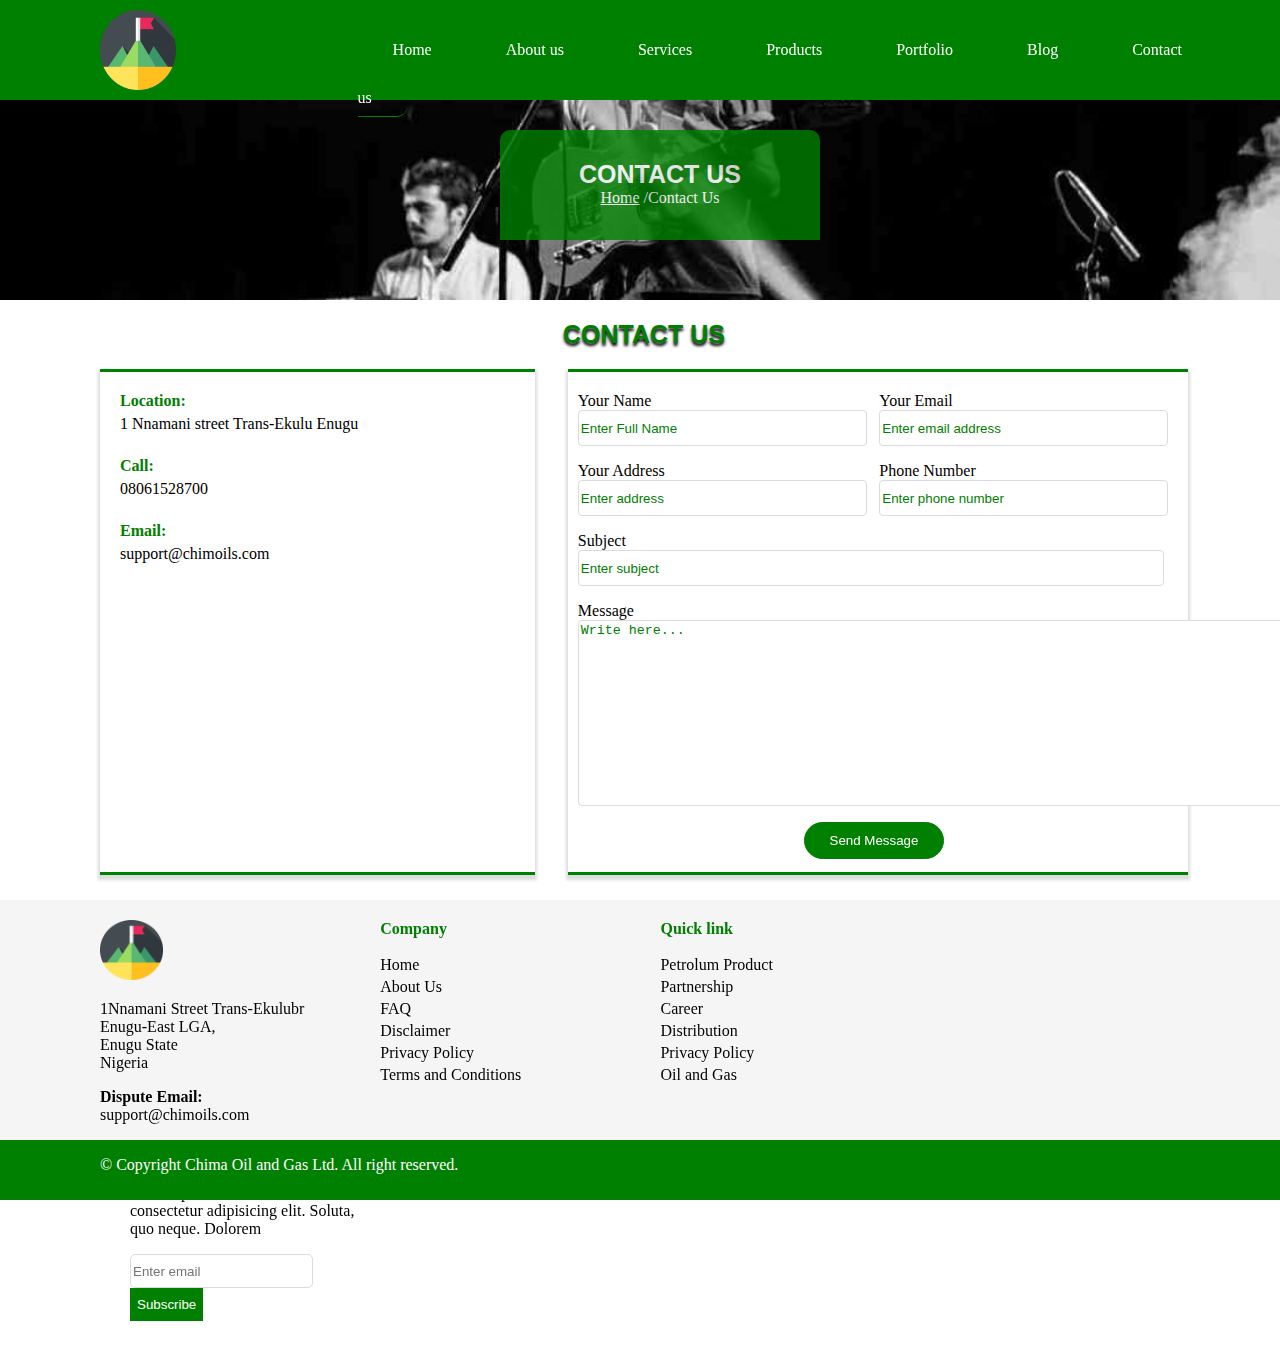
<file: contact-us.html>
<!DOCTYPE html>
<html lang="en">
<head>
    <meta charset="UTF-8">
    <meta name="viewport" content="width=device-width, initial-scale=1.0">
    <meta name="description" content="chimaa oil and gas limited is your best service provider in all oil and gas product in Nigeria">
    <meta name="keywords" content="engine oil,diesel seller near enugu, products in Nigeria,
     chima oil and gas limited, top 5 oil and gas companies in Nigeria">
     <link rel="canonical" href="https://www.chioils.com/contact-us.html">
     <link rel="stylesheet" href="css/style.css" type="text/css">
    <title>Chima oil and gas -Contact Us</title>
</head>
<body>
    <!--header begins-->
    <header id="header">
        <nav class="nav">
            <div class="logo">
                <a href="index.html">
                    <img src="image/mountain.png" alt="logo">
                </a>
            </div>
            <div class="navbar">
            <ul>
                    <li><a href="index.html">Home</a></li>
                    <li><a href="about-us.html">About us</a></li>
                    <li><a href="services.html">Services</a></li>
                    <li><a href="products.html">Products</a></li>
                    <li><a href="portfolio.html">Portfolio</a></li>
                    <li><a href="blog.html">Blog</a></li>
                    <li><a href="contact-us.html">Contact us</a></li>
            </ul>
        </div>
        </nav>
    </header><!--header ends-->
    <!--hero begins-->
    <div class="hero1">
        <div class="my_hero1">
            <span>CONTACT US</span>
            <ul>
                <li><a href="index.html">Home</a></li>
                <li>/Contact Us</li>
            </ul>
        </div>

</div><!--bread crumb ends--> 
<!--main begin-->
<main id="main">
    <!--overview begins-->
    <!--<section id="overview">
        <div class="overview">
            <span>ABOUT US</span>
            <div class="over_cout">
                <p>
                    Lorem ipsum dolor sit amet consectetur, adipisicing elit.
                     Quae quis, perferendis nulla voluptatibus consequatur hic 
                     nobis est dolorem totam laborum numquam delectus veniam expedita sint
                      assumenda suscipit, magnam molestiae laboriosam.
                </p>
                <ul>
                    <li>Oil and Gas product</li>
                    <li>Egine oil</li>
                    <li>Petrolum products</li>
                    <li>Bitumen</li>
                    <li>Disel</li>
                    <li>Kerosene</li>
                    <li>PETROL</li>
                    <li>Wax</li>
                </ul>
            </div>
            <div class="over_cout ada">
                <p>
                    Lorem ipsum dolor sit amet consectetur adipisicing elit.
                     Repudiandae similique illo inventore nulla labore quisquam aliquam? Exceptur
                     i magni aspernatur animi quisquam nemo earum,
                    incidunt qui optio sit nesciunt fuga. Rerum!
                </p>
                <p id="rat">
                Lorem ipsum dolor sit amet consectetur adipisicing elit.
                 Repudiandae similique illo inventore nulla labore quisquam aliquam? 
                 Excepturi magni aspernatur animi quisquam nemo earum,
                incidunt qui optio sit nesciunt fuga. Rerum!
            </p>
            <a href="#">Learn More</a>
        </div>
    </div>

        </section>--><!--section overview ends-->
        <!--Section services begins-->
        <!--<section id="services">
            <div class="services">
                <span>SERVICES</span>
                <div class="serve serva">
                    <img src="image/mountain.png" alt="oils">
                    <h4><a href="#">Oil well Drilling</a></h4>
                    <p>
                        Lorem ipsum dolor sit amet consectetur, adipisicing elit.
                         A possimus debitis dolores fugit error enim,
                         eum doloribus reprehenderit repellendus odit,
                         molestiae quo deleniti quibusdam ex numquam quisquam
                          autem cumque itaque!
                    </p>
                </div>
                <div class="serve">
                    <img src="image/mountain.png" alt="oils">
                    <h4><a href="#">Oil well Drilling</a></h4>
                    <p>
                        Lorem ipsum dolor sit amet consectetur, adipisicing elit.
                         A possimus debitis dolores fugit error enim,
                         eum doloribus reprehenderit repellendus odit,
                         molestiae quo deleniti quibusdam ex numquam quisquam
                          autem cumque itaque!
                    </p>
                </div>
                <div class="serve">
                    <img src="image/mountain.png" alt="oils">
                    <h4><a href="#">Oil well Drilling</a></h4>
                    <p>
                        Lorem ipsum dolor sit amet consectetur, adipisicing elit.
                         A possimus debitis dolores fugit error enim,
                         eum doloribus reprehenderit repellendus odit,
                         molestiae quo deleniti quibusdam ex numquam quisquam
                          autem cumque itaque!
                    </p>
                </div>
                <div class="serve">
                    <img src="image/mountain.png" alt="oils">
                    <h4><a href="#">Oil well Drilling</a></h4>
                    <p>
                        Lorem ipsum dolor sit amet consectetur, adipisicing elit.
                         A possimus debitis dolores fugit error enim,
                         eum doloribus reprehenderit repellendus odit,
                         molestiae quo deleniti quibusdam ex numquam quisquam
                          autem cumque itaque!
                    </p>
                </div>

            </div>
 </section>--><!--section sevices ends-->
 <!--section products begins-->
 <!--<section id="products">
    <div class="products">
        <span>PRODUCTS</span>
        <div class="my_products prod">
            <div class="pro_image">
                <img src="image/ny.jpg" alt="products">
            </div>
            <div class="pro_content">
                <h4>kerosene products</h4>
                <p>
                    Lorem ipsum dolor sit amet consectetur adipisicing elit.
                     Nisi expedita in nesciunt 
                </p>
                <a href="#">Order Now</a>
            </div>
        </div>
        <div class="my_products">
            <div class="pro_image">
                <img src="image/ny.jpg" alt="products">
            </div>
            <div class="pro_content">
                <h4>kerosene products</h4>
                <p>
                    Lorem ipsum dolor sit amet consectetur adipisicing elit.
                     Nisi expedita in nesciunt 
                </p>
                <a href="#">Order Now</a>
            </div>
        </div>
        <div class="my_products">
            <div class="pro_image">
                <img src="image/ny.jpg" alt="products">
            </div>
            <div class="pro_content">
                <h4>kerosene products</h4>
                <p>
                    Lorem ipsum dolor sit amet consectetur adipisicing elit.
                     Nisi expedita in nesciunt 
                </p>
                <a href="#">Order Now</a>
            </div>
        </div>
    </div>
 </section>--><!--section products ends-->
 <!--section blog begins-->
 <!--<section id="blog">
    <div class="blog">
        <span>BLOG</span>
      <div class="blogger">
       
        <div class="blog_image"></div>
        <div class="blog_content">
            <h4>Oil Drilling in Nigeria today</h4>
            <p>
                Lorem ipsum dolor sit, amet consectetur adipisicing elit.
                 Cupiditate nulla voluptate dolorum autem voluptatum tempore 
                 illum, iste odio laborum. Deleniti enim expedita vitae optio
                  impedit sit dolore eaque inventore ab. 
            </p>
            <a href="#">Read More</a>
        </div>
      </div>  
      <div class="blogger my_blog">
        <div class="blog_image"></div>
        <div class="blog_content">
            <h4>Oil Drilling in Nigeria today</h4>
            <p>
                Lorem ipsum dolor sit, amet consectetur adipisicing elit.
                 Cupiditate nulla voluptate dolorum autem voluptatum tempore 
                 illum, iste odio laborum. Deleniti enim expedita vitae optio
                  impedit sit dolore eaque inventore ab. 
            </p>
            <a href="#">Read More</a>
        </div>
      </div>  
    </div>
      </div>
    </div>
 </section>--><!--section blog ends-->
 <!-- section counter begins-->
  <!--<section id="counter">
    <div class="counter">
      
        <svg xmlns="http://www.w3.org/2000/svg" viewBox="0 0 1440 20"><path fill="yellowgreen" fill-opacity="1" d="M0,224L9.6,218.7C19.2,213,38,203,58,192C76.8,181,96,171,115,149.3C134.4,128,154,96,173,112C192,128,211,192,230,202.7C249.6,213,269,171,288,181.3C307.2,192,326,256,346,261.3C364.8,267,384,213,403,170.7C422.4,128,442,96,461,112C480,128,499,192,518,234.7C537.6,277,557,299,576,298.7C595.2,299,614,277,634,250.7C652.8,224,672,192,691,149.3C710.4,107,730,53,749,26.7C768,0,787,0,806,10.7C825.6,21,845,43,864,58.7C883.2,75,902,85,922,101.3C940.8,117,960,139,979,144C998.4,149,1018,139,1037,165.3C1056,192,1075,256,1094,256C1113.6,256,1133,192,1152,149.3C1171.2,107,1190,85,1210,69.3C1228.8,53,1248,43,1267,37.3C1286.4,32,1306,32,1325,32C1344,32,1363,32,1382,74.7C1401.6,117,1421,203,1430,245.3L1440,288L1440,0L1430.4,0C1420.8,0,1402,0,1382,0C1363.2,0,1344,0,1325,0C1305.6,0,1286,0,1267,0C1248,0,1229,0,1210,0C1190.4,0,1171,0,1152,0C1132.8,0,1114,0,1094,0C1075.2,0,1056,0,1037,0C1017.6,0,998,0,979,0C960,0,941,0,922,0C902.4,0,883,0,864,0C844.8,0,826,0,806,0C787.2,0,768,0,749,0C729.6,0,710,0,691,0C672,0,653,0,634,0C614.4,0,595,0,576,0C556.8,0,538,0,518,0C499.2,0,480,0,461,0C441.6,0,422,0,403,0C384,0,365,0,346,0C326.4,0,307,0,288,0C268.8,0,250,0,230,0C211.2,0,192,0,173,0C153.6,0,134,0,115,0C96,0,77,0,58,0C38.4,0,19,0,10,0L0,0Z"></path></svg>
<ul>
    <li>Clients: 456</li>
    <li>Satisfactory: 99%</li>
    <li>Projects: 45</li>
    <li>completed: 35</li>
</ul>
    </div>
  </section>--><!--section counter ends-->
  <!--section contact us begins-->
  <section id="contact">
<div class="contact">
    <span>CONTACT US</span>
    <div class="maps">
        <div class="my_map">
            <h4>Location:</h4>
            <p>
                1 Nnamani street Trans-Ekulu Enugu
            </p>
        </div>
            <div class="my_map pot">
                <h4>Call:</h4>
                <p>
                   08061528700
                </p>
            </div>
            <div class="my_map pot">
                <h4>Email:</h4>
                <p>
                   support@chimoils.com
                </p>
            </div>
            <div class="my_map pot jack">
                <iframe src="https://www.google.com/maps/embed?pb=!1m18!1m12!1m3!1d3964.2693185222347!2d7.498555674995009!3d6.487540223580138!2m3!1f0!2f0!3f0!3m2!1i1024!2i768!4f13.1!3m3!1m2!1s0x1044a30cf99b8281%3A0x6b6a0acb9dd3abe9!2s1%20Nnamani%20St%2C%20Trans-Ekulu%2C%20Enugu%20400103%2C%20Enugu!5e0!3m2!1sen!2sng!4v1732055942105!5m2!1sen!2sng" width="100%" height="250" style="border:0;" allowfullscreen="" loading="lazy" referrerpolicy="no-referrer-when-downgrade"></iframe>
            </div>
    </div>
    <div class="message">
        <form action="" autocomplete="on" method="post" enctype="multipart/form-data">
            <div class="oils">
                <label for="name">Your Name</label>
                <input type="text" name="name" id="name"
                 placeholder="Enter Full Name" required> 
            </div>
            <div class="oils">
            <label for="email">Your Email</label>
            <input type="email" name="email" id="email"
             placeholder="Enter email address" required>
            </div>

            <div class="oils chima">
                <label for="address">Your Address</label>
                <input type="text" name="address" id="address"
                 placeholder="Enter address" required> 
            </div>
            <div class="oils chima">
            <label for="phone">Phone Number</label>
            <input type="number" name="phone" min="0" name="phone" id="phone"
             placeholder="Enter phone number" required>
            </div>
            <div class="oils chima ora">
                <label for="subject">Subject</label>
                <input type="text" name="subject" id="subject"
                placeholder="Enter subject" required>
            </div>
            <div class="oils chima ora agu">
                <label for="message">Message</label>
                <textarea name="message" id="message" cols="96" rows="12" placeholder="Write here..."></textarea>
            </div>
            <div class="oils chima ora loveth">
                <button type="submit" title="send message" name="submit">Send Message</button>
            </div>
        </form>
    </div>
</div>
  </section><!--section contact us ends-->
    </main><!--main ends-->
    <!--footer begins-->
    <footer id="footer">
<div class="main_footer">
    <div class="my_footer">
        <div class="foot man">
            <img src="image/mountain.png" alt="logo">
            <p>
                1Nnamani Street Trans-Ekulubr <br>
                Enugu-East LGA, <br>
                Enugu State <br>
                Nigeria
            </p>
            <p>
              <b>Dispute Email:</b><br> support@chimoils.com
            </P>
        </div>
        <div class="foot">
            <h6>Company</h6>
            <ul>
                <li><a href="index.html">Home</a></li>
                <li><a href="#">About Us</a></li>
                <li><a href="#">FAQ</a></li>
                <li><a href="#">Disclaimer</a></li>
                <li><a href="#">Privacy Policy</a></li>
                <li><a href="#">Terms and Conditions</a></li>
            </ul>
        </div>
        <div class="foot">
            <h6>Quick link</h6>
            <ul>
                <li><a href="#">Petrolum Product</a></li>
                <li><a href="#">Partnership</a></li>
                <li><a href="#">Career</a></li>
                <li><a href="#">Distribution</a></li>
                <li><a href="#">Privacy Policy</a></li>
                <li><a href="#">Oil and Gas</a></li>
            </ul>
        </div>
        <div class="foot">
            <h6>News Letter</h6>
            <p>
            Lorem ipsum dolor sit amet consectetur adipisicing elit.
            Soluta, quo neque. Dolorem
            </p>
            <form action="" method="post" enctype="multipart/form-data" autocomplete="on">
            <input type="email" name="email" required placeholder="Enter email">
            <button type="submit" name="submit" title="subscribe">Subscribe</button>
        
            </form>
        </div>
    </div>
</div>
<div class="minor_footer">
    <p>
        &copy; Copyright Chima Oil and Gas Ltd. All right reserved.
    </p>
</div>
    </footer><!--footer ends-->
</body>
</html>
</file>
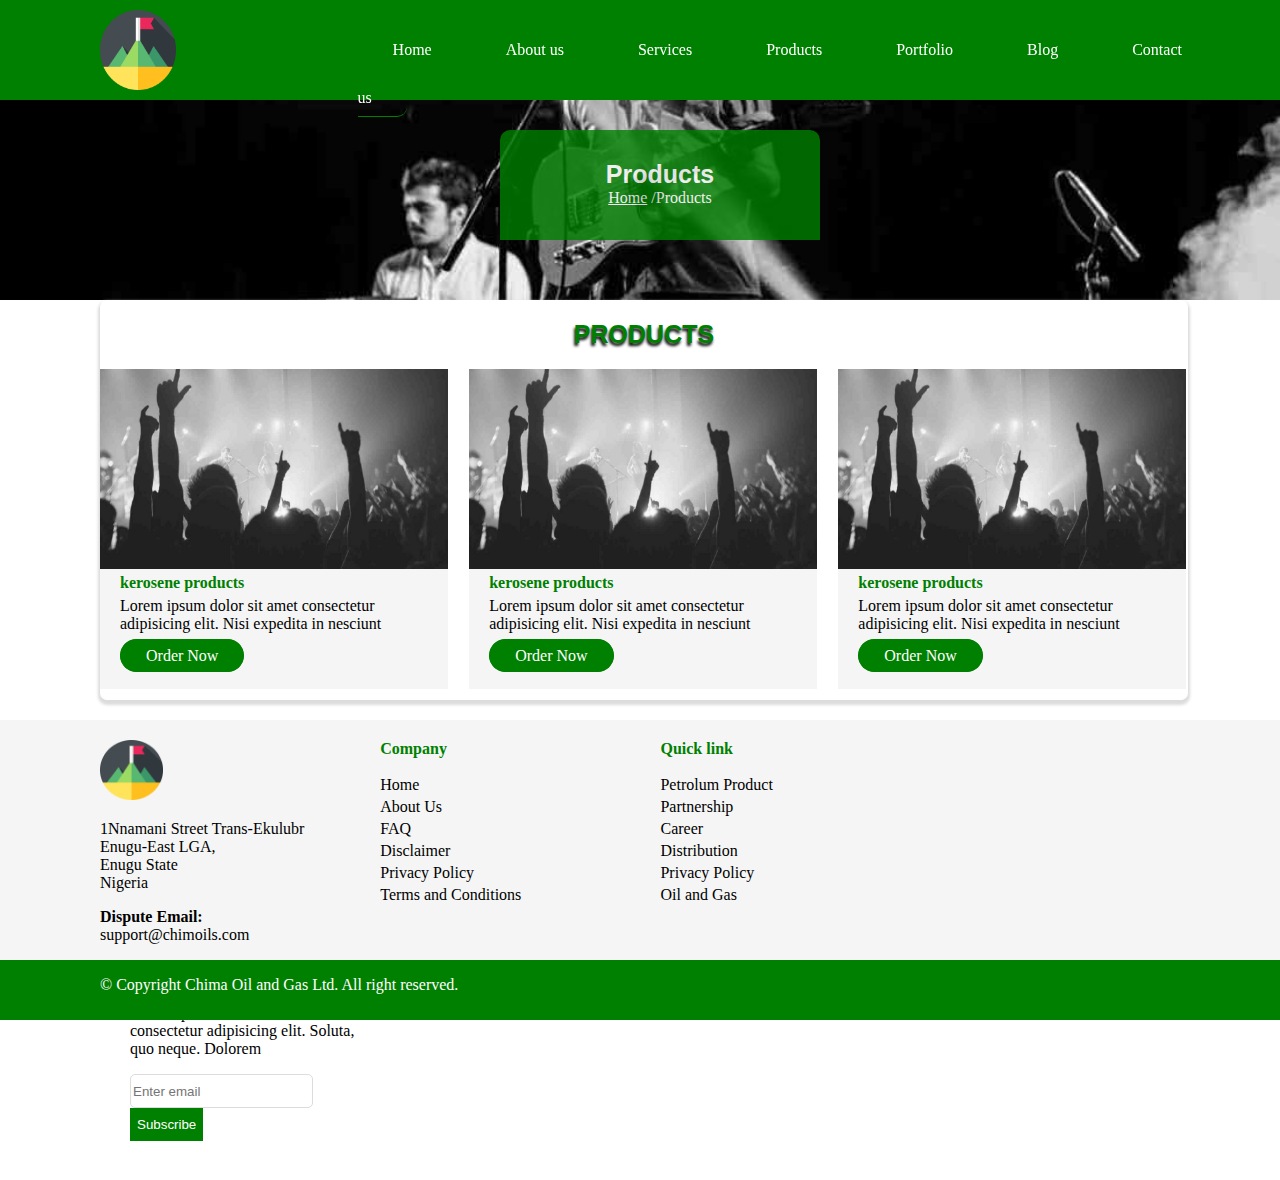
<file: products.html>
<!DOCTYPE html>
<html lang="en">
<head>
    <meta charset="UTF-8">
    <meta name="viewport" content="width=device-width, initial-scale=1.0">
    <meta name="description" content="chimaa oil and gas limited is your best service provider in all oil and gas products in Nigeria">
    <meta name="keywords" content="engine oil,diesel seller near enugu, products in Nigeria,
     chima oil and gas limited, top 5 oil and gas companies in Nigeria">
     <link rel="canonical" href="https://www.chioils.com/products.html">
     <link rel="stylesheet" href="css/style.css" type="text/css">
    <title>Chima oil and gas -Products</title>
</head>
<body>
    <!--header begins-->
    <header id="header">
        <nav class="nav">
            <div class="logo">
                <a href="index.html">
                    <img src="image/mountain.png" alt="logo">
                </a>
            </div>
            <div class="navbar">
            <ul>
                    <li><a href="index.html">Home</a></li>
                    <li><a href="about-us.html">About us</a></li>
                    <li><a href="services.html">Services</a></li>
                    <li><a href="products.html">Products</a></li>
                    <li><a href="portfolio.html">Portfolio</a></li>
                    <li><a href="blog.html">Blog</a></li>
                    <li><a href="contact-us.html">Contact us</a></li>
            </ul>
        </div>
        </nav>
    </header><!--header ends-->
    <!--hero begins-->
    <div class="hero1">
        <div class="my_hero1">
            <span>Products</span>
            <ul>
                <li><a href="index.html">Home</a></li>
                <li>/Products</li>
            </ul>
        </div>

</div><!--bread crumb ends--> 
<!--main begin-->
<main id="main">
    <!--overview begins-->
    <!--<section id="overview">
        <div class="overview">
            <span>ABOUT US</span>
            <div class="over_cout">
                <p>
                    Lorem ipsum dolor sit amet consectetur, adipisicing elit.
                     Quae quis, perferendis nulla voluptatibus consequatur hic 
                     nobis est dolorem totam laborum numquam delectus veniam expedita sint
                      assumenda suscipit, magnam molestiae laboriosam.
                </p>
                <ul>
                    <li>Oil and Gas product</li>
                    <li>Egine oil</li>
                    <li>Petrolum products</li>
                    <li>Bitumen</li>
                    <li>Disel</li>
                    <li>Kerosene</li>
                    <li>PETROL</li>
                    <li>Wax</li>
                </ul>
            </div>
            <div class="over_cout ada">
                <p>
                    Lorem ipsum dolor sit amet consectetur adipisicing elit.
                     Repudiandae similique illo inventore nulla labore quisquam aliquam? Exceptur
                     i magni aspernatur animi quisquam nemo earum,
                    incidunt qui optio sit nesciunt fuga. Rerum!
                </p>
                <p id="rat">
                Lorem ipsum dolor sit amet consectetur adipisicing elit.
                 Repudiandae similique illo inventore nulla labore quisquam aliquam? 
                 Excepturi magni aspernatur animi quisquam nemo earum,
                incidunt qui optio sit nesciunt fuga. Rerum!
            </p>
            <a href="#">Learn More</a>
        </div>
    </div>

        </section>--><!--section overview ends-->
        <!--Section services begins-->
        <!--<section id="services">
            <div class="services">
                <span>SERVICES</span>
                <div class="serve serva">
                    <img src="image/mountain.png" alt="oils">
                    <h4><a href="#">Oil well Drilling</a></h4>
                    <p>
                        Lorem ipsum dolor sit amet consectetur, adipisicing elit.
                         A possimus debitis dolores fugit error enim,
                         eum doloribus reprehenderit repellendus odit,
                         molestiae quo deleniti quibusdam ex numquam quisquam
                          autem cumque itaque!
                    </p>
                </div>
                <div class="serve">
                    <img src="image/mountain.png" alt="oils">
                    <h4><a href="#">Oil well Drilling</a></h4>
                    <p>
                        Lorem ipsum dolor sit amet consectetur, adipisicing elit.
                         A possimus debitis dolores fugit error enim,
                         eum doloribus reprehenderit repellendus odit,
                         molestiae quo deleniti quibusdam ex numquam quisquam
                          autem cumque itaque!
                    </p>
                </div>
                <div class="serve">
                    <img src="image/mountain.png" alt="oils">
                    <h4><a href="#">Oil well Drilling</a></h4>
                    <p>
                        Lorem ipsum dolor sit amet consectetur, adipisicing elit.
                         A possimus debitis dolores fugit error enim,
                         eum doloribus reprehenderit repellendus odit,
                         molestiae quo deleniti quibusdam ex numquam quisquam
                          autem cumque itaque!
                    </p>
                </div>
                <div class="serve">
                    <img src="image/mountain.png" alt="oils">
                    <h4><a href="#">Oil well Drilling</a></h4>
                    <p>
                        Lorem ipsum dolor sit amet consectetur, adipisicing elit.
                         A possimus debitis dolores fugit error enim,
                         eum doloribus reprehenderit repellendus odit,
                         molestiae quo deleniti quibusdam ex numquam quisquam
                          autem cumque itaque!
                    </p>
                </div>

            </div>
 </section>--><!--section sevices ends-->
 <!--section products begins-->
 <section id="products">
    <div class="products">
        <span>PRODUCTS</span>
        <div class="my_products prod">
            <div class="pro_image">
                <img src="image/ny.jpg" alt="products">
            </div>
            <div class="pro_content">
                <h4>kerosene products</h4>
                <p>
                    Lorem ipsum dolor sit amet consectetur adipisicing elit.
                     Nisi expedita in nesciunt 
                </p>
                <a href="#">Order Now</a>
            </div>
        </div>
        <div class="my_products">
            <div class="pro_image">
                <img src="image/ny.jpg" alt="products">
            </div>
            <div class="pro_content">
                <h4>kerosene products</h4>
                <p>
                    Lorem ipsum dolor sit amet consectetur adipisicing elit.
                     Nisi expedita in nesciunt 
                </p>
                <a href="#">Order Now</a>
            </div>
        </div>
        <div class="my_products">
            <div class="pro_image">
                <img src="image/ny.jpg" alt="products">
            </div>
            <div class="pro_content">
                <h4>kerosene products</h4>
                <p>
                    Lorem ipsum dolor sit amet consectetur adipisicing elit.
                     Nisi expedita in nesciunt 
                </p>
                <a href="#">Order Now</a>
            </div>
        </div>
    </div>
 </section><!--section products ends-->
 <!--section blog begins-->
 <!--<section id="blog">
    <div class="blog">
        <span>BLOG</span>
      <div class="blogger">
       
        <div class="blog_image"></div>
        <div class="blog_content">
            <h4>Oil Drilling in Nigeria today</h4>
            <p>
                Lorem ipsum dolor sit, amet consectetur adipisicing elit.
                 Cupiditate nulla voluptate dolorum autem voluptatum tempore 
                 illum, iste odio laborum. Deleniti enim expedita vitae optio
                  impedit sit dolore eaque inventore ab. 
            </p>
            <a href="#">Read More</a>
        </div>
      </div>  
      <div class="blogger my_blog">
        <div class="blog_image"></div>
        <div class="blog_content">
            <h4>Oil Drilling in Nigeria today</h4>
            <p>
                Lorem ipsum dolor sit, amet consectetur adipisicing elit.
                 Cupiditate nulla voluptate dolorum autem voluptatum tempore 
                 illum, iste odio laborum. Deleniti enim expedita vitae optio
                  impedit sit dolore eaque inventore ab. 
            </p>
            <a href="#">Read More</a>
        </div>
      </div>  
    </div>
      </div>
    </div>
 </section>--><!--section blog ends-->
 <!-- section counter begins-->
  <!--<section id="counter">
    <div class="counter">
      
        <svg xmlns="http://www.w3.org/2000/svg" viewBox="0 0 1440 20"><path fill="yellowgreen" fill-opacity="1" d="M0,224L9.6,218.7C19.2,213,38,203,58,192C76.8,181,96,171,115,149.3C134.4,128,154,96,173,112C192,128,211,192,230,202.7C249.6,213,269,171,288,181.3C307.2,192,326,256,346,261.3C364.8,267,384,213,403,170.7C422.4,128,442,96,461,112C480,128,499,192,518,234.7C537.6,277,557,299,576,298.7C595.2,299,614,277,634,250.7C652.8,224,672,192,691,149.3C710.4,107,730,53,749,26.7C768,0,787,0,806,10.7C825.6,21,845,43,864,58.7C883.2,75,902,85,922,101.3C940.8,117,960,139,979,144C998.4,149,1018,139,1037,165.3C1056,192,1075,256,1094,256C1113.6,256,1133,192,1152,149.3C1171.2,107,1190,85,1210,69.3C1228.8,53,1248,43,1267,37.3C1286.4,32,1306,32,1325,32C1344,32,1363,32,1382,74.7C1401.6,117,1421,203,1430,245.3L1440,288L1440,0L1430.4,0C1420.8,0,1402,0,1382,0C1363.2,0,1344,0,1325,0C1305.6,0,1286,0,1267,0C1248,0,1229,0,1210,0C1190.4,0,1171,0,1152,0C1132.8,0,1114,0,1094,0C1075.2,0,1056,0,1037,0C1017.6,0,998,0,979,0C960,0,941,0,922,0C902.4,0,883,0,864,0C844.8,0,826,0,806,0C787.2,0,768,0,749,0C729.6,0,710,0,691,0C672,0,653,0,634,0C614.4,0,595,0,576,0C556.8,0,538,0,518,0C499.2,0,480,0,461,0C441.6,0,422,0,403,0C384,0,365,0,346,0C326.4,0,307,0,288,0C268.8,0,250,0,230,0C211.2,0,192,0,173,0C153.6,0,134,0,115,0C96,0,77,0,58,0C38.4,0,19,0,10,0L0,0Z"></path></svg>
<ul>
    <li>Clients: 456</li>
    <li>Satisfactory: 99%</li>
    <li>Projects: 45</li>
    <li>completed: 35</li>
</ul>
    </div>
  </section>--><!--section counter ends-->
  <!--section contact us begins-->
  <!--<section id="contact">
<div class="contact">
    <span>CONTACT US</span>
    <div class="maps">
        <div class="my_map">
            <h4>Location:</h4>
            <p>
                1 Nnamani street Trans-Ekulu Enugu
            </p>
        </div>
            <div class="my_map pot">
                <h4>Call:</h4>
                <p>
                   08061528700
                </p>
            </div>
            <div class="my_map pot">
                <h4>Email:</h4>
                <p>
                   support@chimoils.com
                </p>
            </div>
            <div class="my_map pot jack">
                <iframe src="https://www.google.com/maps/embed?pb=!1m18!1m12!1m3!1d3964.2693185222347!2d7.498555674995009!3d6.487540223580138!2m3!1f0!2f0!3f0!3m2!1i1024!2i768!4f13.1!3m3!1m2!1s0x1044a30cf99b8281%3A0x6b6a0acb9dd3abe9!2s1%20Nnamani%20St%2C%20Trans-Ekulu%2C%20Enugu%20400103%2C%20Enugu!5e0!3m2!1sen!2sng!4v1732055942105!5m2!1sen!2sng" width="100%" height="250" style="border:0;" allowfullscreen="" loading="lazy" referrerpolicy="no-referrer-when-downgrade"></iframe>
            </div>
    </div>
    <div class="message">
        <form action="" autocomplete="on" method="post" enctype="multipart/form-data">
            <div class="oils">
                <label for="name">Your Name</label>
                <input type="text" name="name" id="name"
                 placeholder="Enter Full Name" required> 
            </div>
            <div class="oils">
            <label for="email">Your Email</label>
            <input type="email" name="email" id="email"
             placeholder="Enter email address" required>
            </div>

            <div class="oils chima">
                <label for="address">Your Address</label>
                <input type="text" name="address" id="address"
                 placeholder="Enter address" required> 
            </div>
            <div class="oils chima">
            <label for="phone">Phone Number</label>
            <input type="number" name="phone" min="0" name="phone" id="phone"
             placeholder="Enter phone number" required>
            </div>
            <div class="oils chima ora">
                <label for="subject">Subject</label>
                <input type="text" name="subject" id="subject"
                placeholder="Enter subject" required>
            </div>
            <div class="oils chima ora agu">
                <label for="message">Message</label>
                <textarea name="message" id="message" cols="96" rows="12" placeholder="Write here..."></textarea>
            </div>
            <div class="oils chima ora loveth">
                <button type="submit" title="send message" name="submit">Send Message</button>
            </div>
        </form>
    </div>
</div>
  </section>--><!--section contact us ends-->
    </main><!--main ends-->
    <!--footer begins-->
    <footer id="footer">
<div class="main_footer">
    <div class="my_footer">
        <div class="foot man">
            <img src="image/mountain.png" alt="logo">
            <p>
                1Nnamani Street Trans-Ekulubr <br>
                Enugu-East LGA, <br>
                Enugu State <br>
                Nigeria
            </p>
            <p>
              <b>Dispute Email:</b><br> support@chimoils.com
            </P>
        </div>
        <div class="foot">
            <h6>Company</h6>
            <ul>
                <li><a href="index.html">Home</a></li>
                <li><a href="#">About Us</a></li>
                <li><a href="#">FAQ</a></li>
                <li><a href="#">Disclaimer</a></li>
                <li><a href="#">Privacy Policy</a></li>
                <li><a href="#">Terms and Conditions</a></li>
            </ul>
        </div>
        <div class="foot">
            <h6>Quick link</h6>
            <ul>
                <li><a href="#">Petrolum Product</a></li>
                <li><a href="#">Partnership</a></li>
                <li><a href="#">Career</a></li>
                <li><a href="#">Distribution</a></li>
                <li><a href="#">Privacy Policy</a></li>
                <li><a href="#">Oil and Gas</a></li>
            </ul>
        </div>
        <div class="foot">
            <h6>News Letter</h6>
            <p>
            Lorem ipsum dolor sit amet consectetur adipisicing elit.
            Soluta, quo neque. Dolorem
            </p>
            <form action="" method="post" enctype="multipart/form-data" autocomplete="on">
            <input type="email" name="email" required placeholder="Enter email">
            <button type="submit" name="submit" title="subscribe">Subscribe</button>
        
            </form>
        </div>
    </div>
</div>
<div class="minor_footer">
    <p>
        &copy; Copyright Chima Oil and Gas Ltd. All right reserved.
    </p>
</div>
    </footer><!--footer ends-->
</body>
</html>
</file>
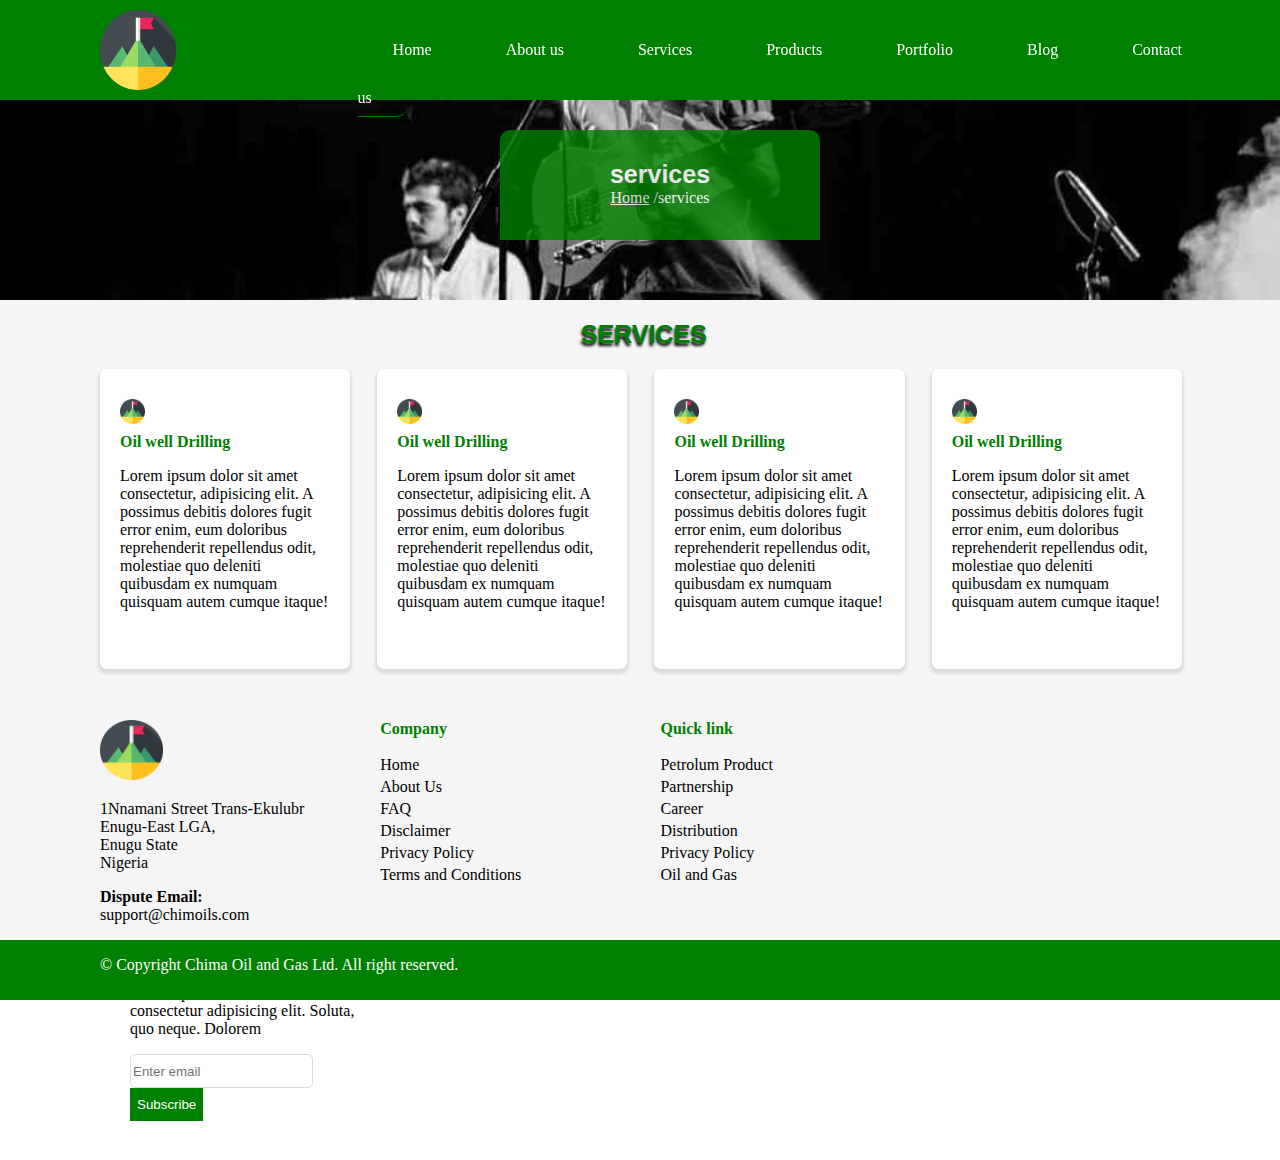
<file: services.html>
<!DOCTYPE html>
<html lang="en">
<head>
    <meta charset="UTF-8">
    <meta name="viewport" content="width=device-width, initial-scale=1.0">
    <meta name="description" content="chimaa oil and gas limited is your best service provider in all oil and gas products in Nigeria">
    <meta name="keywords" content="engine oil,diesel seller near enugu, product in Nigeria,
     chima oil and gas limited, top 5 oil and gas companies in Nigeria">
     <link rel="canonical" href="https://www.chioils.com/services.html">
     <link rel="stylesheet" href="css/style.css" type="text/css">
    <title>Chima oil and gas -services</title>
</head>
<body>
    <!--header begins-->
    <header id="header">
        <nav class="nav">
            <div class="logo">
                <a href="index.html">
                    <img src="image/mountain.png" alt="logo">
                </a>
            </div>
            <div class="navbar">
            <ul>
                    <li><a href="index.html">Home</a></li>
                    <li><a href="about-us.html">About us</a></li>
                    <li><a href="services.html">Services</a></li>
                    <li><a href="products.html">Products</a></li>
                    <li><a href="portfolio.html">Portfolio</a></li>
                    <li><a href="blog.html">Blog</a></li>
                    <li><a href="contact-us.html">Contact us</a></li>
            </ul>
        </div>
        </nav>
    </header><!--header ends-->
    <!--hero begins-->
    <div class="hero1">
        <div class="my_hero1">
            <span>services</span>
            <ul>
                <li><a href="index.html">Home</a></li>
                <li>/services</li>
            </ul>
        </div>

</div><!--bread crumb ends--> 
<!--main begin-->
<main id="main">
    <!--overview begins-->
    <!--<section id="overview">
        <div class="overview">
            <span>ABOUT US</span>
            <div class="over_cout">
                <p>
                    Lorem ipsum dolor sit amet consectetur, adipisicing elit.
                     Quae quis, perferendis nulla voluptatibus consequatur hic 
                     nobis est dolorem totam laborum numquam delectus veniam expedita sint
                      assumenda suscipit, magnam molestiae laboriosam.
                </p>
                <ul>
                    <li>Oil and Gas product</li>
                    <li>Egine oil</li>
                    <li>Petrolum products</li>
                    <li>Bitumen</li>
                    <li>Disel</li>
                    <li>Kerosene</li>
                    <li>PETROL</li>
                    <li>Wax</li>
                </ul>
            </div>
            <div class="over_cout ada">
                <p>
                    Lorem ipsum dolor sit amet consectetur adipisicing elit.
                     Repudiandae similique illo inventore nulla labore quisquam aliquam? Exceptur
                     i magni aspernatur animi quisquam nemo earum,
                    incidunt qui optio sit nesciunt fuga. Rerum!
                </p>
                <p id="rat">
                Lorem ipsum dolor sit amet consectetur adipisicing elit.
                 Repudiandae similique illo inventore nulla labore quisquam aliquam? 
                 Excepturi magni aspernatur animi quisquam nemo earum,
                incidunt qui optio sit nesciunt fuga. Rerum!
            </p>
            <a href="#">Learn More</a>
        </div>
    </div>

        </section>--><!--section overview ends-->
        <!--Section services begins-->
        <section id="services">
            <div class="services">
                <span>SERVICES</span>
                <div class="serve serva">
                    <img src="image/mountain.png" alt="oils">
                    <h4><a href="#">Oil well Drilling</a></h4>
                    <p>
                        Lorem ipsum dolor sit amet consectetur, adipisicing elit.
                         A possimus debitis dolores fugit error enim,
                         eum doloribus reprehenderit repellendus odit,
                         molestiae quo deleniti quibusdam ex numquam quisquam
                          autem cumque itaque!
                    </p>
                </div>
                <div class="serve">
                    <img src="image/mountain.png" alt="oils">
                    <h4><a href="#">Oil well Drilling</a></h4>
                    <p>
                        Lorem ipsum dolor sit amet consectetur, adipisicing elit.
                         A possimus debitis dolores fugit error enim,
                         eum doloribus reprehenderit repellendus odit,
                         molestiae quo deleniti quibusdam ex numquam quisquam
                          autem cumque itaque!
                    </p>
                </div>
                <div class="serve">
                    <img src="image/mountain.png" alt="oils">
                    <h4><a href="#">Oil well Drilling</a></h4>
                    <p>
                        Lorem ipsum dolor sit amet consectetur, adipisicing elit.
                         A possimus debitis dolores fugit error enim,
                         eum doloribus reprehenderit repellendus odit,
                         molestiae quo deleniti quibusdam ex numquam quisquam
                          autem cumque itaque!
                    </p>
                </div>
                <div class="serve">
                    <img src="image/mountain.png" alt="oils">
                    <h4><a href="#">Oil well Drilling</a></h4>
                    <p>
                        Lorem ipsum dolor sit amet consectetur, adipisicing elit.
                         A possimus debitis dolores fugit error enim,
                         eum doloribus reprehenderit repellendus odit,
                         molestiae quo deleniti quibusdam ex numquam quisquam
                          autem cumque itaque!
                    </p>
                </div>

            </div>
 </section><!--section sevices ends-->
 <!--section products begins-->
 <!--<section id="products">
    <div class="products">
        <span>PRODUCTS</span>
        <div class="my_products prod">
            <div class="pro_image">
                <img src="image/ny.jpg" alt="products">
            </div>
            <div class="pro_content">
                <h4>kerosene products</h4>
                <p>
                    Lorem ipsum dolor sit amet consectetur adipisicing elit.
                     Nisi expedita in nesciunt 
                </p>
                <a href="#">Order Now</a>
            </div>
        </div>
        <div class="my_products">
            <div class="pro_image">
                <img src="image/ny.jpg" alt="products">
            </div>
            <div class="pro_content">
                <h4>kerosene products</h4>
                <p>
                    Lorem ipsum dolor sit amet consectetur adipisicing elit.
                     Nisi expedita in nesciunt 
                </p>
                <a href="#">Order Now</a>
            </div>
        </div>
        <div class="my_products">
            <div class="pro_image">
                <img src="image/ny.jpg" alt="products">
            </div>
            <div class="pro_content">
                <h4>kerosene products</h4>
                <p>
                    Lorem ipsum dolor sit amet consectetur adipisicing elit.
                     Nisi expedita in nesciunt 
                </p>
                <a href="#">Order Now</a>
            </div>
        </div>
    </div>
 </section>--><!--section products ends-->
 <!--section blog begins-->
 <!--<section id="blog">
    <div class="blog">
        <span>BLOG</span>
      <div class="blogger">
       
        <div class="blog_image"></div>
        <div class="blog_content">
            <h4>Oil Drilling in Nigeria today</h4>
            <p>
                Lorem ipsum dolor sit, amet consectetur adipisicing elit.
                 Cupiditate nulla voluptate dolorum autem voluptatum tempore 
                 illum, iste odio laborum. Deleniti enim expedita vitae optio
                  impedit sit dolore eaque inventore ab. 
            </p>
            <a href="#">Read More</a>
        </div>
      </div>  
      <div class="blogger my_blog">
        <div class="blog_image"></div>
        <div class="blog_content">
            <h4>Oil Drilling in Nigeria today</h4>
            <p>
                Lorem ipsum dolor sit, amet consectetur adipisicing elit.
                 Cupiditate nulla voluptate dolorum autem voluptatum tempore 
                 illum, iste odio laborum. Deleniti enim expedita vitae optio
                  impedit sit dolore eaque inventore ab. 
            </p>
            <a href="#">Read More</a>
        </div>
      </div>  
    </div>
      </div>
    </div>
 </section>--><!--section blog ends-->
 <!-- section counter begins-->
  <!--<section id="counter">
    <div class="counter">
      
        <svg xmlns="http://www.w3.org/2000/svg" viewBox="0 0 1440 20"><path fill="yellowgreen" fill-opacity="1" d="M0,224L9.6,218.7C19.2,213,38,203,58,192C76.8,181,96,171,115,149.3C134.4,128,154,96,173,112C192,128,211,192,230,202.7C249.6,213,269,171,288,181.3C307.2,192,326,256,346,261.3C364.8,267,384,213,403,170.7C422.4,128,442,96,461,112C480,128,499,192,518,234.7C537.6,277,557,299,576,298.7C595.2,299,614,277,634,250.7C652.8,224,672,192,691,149.3C710.4,107,730,53,749,26.7C768,0,787,0,806,10.7C825.6,21,845,43,864,58.7C883.2,75,902,85,922,101.3C940.8,117,960,139,979,144C998.4,149,1018,139,1037,165.3C1056,192,1075,256,1094,256C1113.6,256,1133,192,1152,149.3C1171.2,107,1190,85,1210,69.3C1228.8,53,1248,43,1267,37.3C1286.4,32,1306,32,1325,32C1344,32,1363,32,1382,74.7C1401.6,117,1421,203,1430,245.3L1440,288L1440,0L1430.4,0C1420.8,0,1402,0,1382,0C1363.2,0,1344,0,1325,0C1305.6,0,1286,0,1267,0C1248,0,1229,0,1210,0C1190.4,0,1171,0,1152,0C1132.8,0,1114,0,1094,0C1075.2,0,1056,0,1037,0C1017.6,0,998,0,979,0C960,0,941,0,922,0C902.4,0,883,0,864,0C844.8,0,826,0,806,0C787.2,0,768,0,749,0C729.6,0,710,0,691,0C672,0,653,0,634,0C614.4,0,595,0,576,0C556.8,0,538,0,518,0C499.2,0,480,0,461,0C441.6,0,422,0,403,0C384,0,365,0,346,0C326.4,0,307,0,288,0C268.8,0,250,0,230,0C211.2,0,192,0,173,0C153.6,0,134,0,115,0C96,0,77,0,58,0C38.4,0,19,0,10,0L0,0Z"></path></svg>
<ul>
    <li>Clients: 456</li>
    <li>Satisfactory: 99%</li>
    <li>Projects: 45</li>
    <li>completed: 35</li>
</ul>
    </div>
  </section>--><!--section counter ends-->
  <!--section contact us begins-->
  <!--<section id="contact">
<div class="contact">
    <span>CONTACT US</span>
    <div class="maps">
        <div class="my_map">
            <h4>Location:</h4>
            <p>
                1 Nnamani street Trans-Ekulu Enugu
            </p>
        </div>
            <div class="my_map pot">
                <h4>Call:</h4>
                <p>
                   08061528700
                </p>
            </div>
            <div class="my_map pot">
                <h4>Email:</h4>
                <p>
                   support@chimoils.com
                </p>
            </div>
            <div class="my_map pot jack">
                <iframe src="https://www.google.com/maps/embed?pb=!1m18!1m12!1m3!1d3964.2693185222347!2d7.498555674995009!3d6.487540223580138!2m3!1f0!2f0!3f0!3m2!1i1024!2i768!4f13.1!3m3!1m2!1s0x1044a30cf99b8281%3A0x6b6a0acb9dd3abe9!2s1%20Nnamani%20St%2C%20Trans-Ekulu%2C%20Enugu%20400103%2C%20Enugu!5e0!3m2!1sen!2sng!4v1732055942105!5m2!1sen!2sng" width="100%" height="250" style="border:0;" allowfullscreen="" loading="lazy" referrerpolicy="no-referrer-when-downgrade"></iframe>
            </div>
    </div>
    <div class="message">
        <form action="" autocomplete="on" method="post" enctype="multipart/form-data">
            <div class="oils">
                <label for="name">Your Name</label>
                <input type="text" name="name" id="name"
                 placeholder="Enter Full Name" required> 
            </div>
            <div class="oils">
            <label for="email">Your Email</label>
            <input type="email" name="email" id="email"
             placeholder="Enter email address" required>
            </div>

            <div class="oils chima">
                <label for="address">Your Address</label>
                <input type="text" name="address" id="address"
                 placeholder="Enter address" required> 
            </div>
            <div class="oils chima">
            <label for="phone">Phone Number</label>
            <input type="number" name="phone" min="0" name="phone" id="phone"
             placeholder="Enter phone number" required>
            </div>
            <div class="oils chima ora">
                <label for="subject">Subject</label>
                <input type="text" name="subject" id="subject"
                placeholder="Enter subject" required>
            </div>
            <div class="oils chima ora agu">
                <label for="message">Message</label>
                <textarea name="message" id="message" cols="96" rows="12" placeholder="Write here..."></textarea>
            </div>
            <div class="oils chima ora loveth">
                <button type="submit" title="send message" name="submit">Send Message</button>
            </div>
        </form>
    </div>
</div>
  </section>--><!--section contact us ends-->
    </main><!--main ends-->
    <!--footer begins-->
    <footer id="footer">
<div class="main_footer">
    <div class="my_footer">
        <div class="foot man">
            <img src="image/mountain.png" alt="logo">
            <p>
                1Nnamani Street Trans-Ekulubr <br>
                Enugu-East LGA, <br>
                Enugu State <br>
                Nigeria
            </p>
            <p>
              <b>Dispute Email:</b><br> support@chimoils.com
            </P>
        </div>
        <div class="foot">
            <h6>Company</h6>
            <ul>
                <li><a href="index.html">Home</a></li>
                <li><a href="#">About Us</a></li>
                <li><a href="#">FAQ</a></li>
                <li><a href="#">Disclaimer</a></li>
                <li><a href="#">Privacy Policy</a></li>
                <li><a href="#">Terms and Conditions</a></li>
            </ul>
        </div>
        <div class="foot">
            <h6>Quick link</h6>
            <ul>
                <li><a href="#">Petrolum Product</a></li>
                <li><a href="#">Partnership</a></li>
                <li><a href="#">Career</a></li>
                <li><a href="#">Distribution</a></li>
                <li><a href="#">Privacy Policy</a></li>
                <li><a href="#">Oil and Gas</a></li>
            </ul>
        </div>
        <div class="foot">
            <h6>News Letter</h6>
            <p>
            Lorem ipsum dolor sit amet consectetur adipisicing elit.
            Soluta, quo neque. Dolorem
            </p>
            <form action="" method="post" enctype="multipart/form-data" autocomplete="on">
            <input type="email" name="email" required placeholder="Enter email">
            <button type="submit" name="submit" title="subscribe">Subscribe</button>
        
            </form>
        </div>
    </div>
</div>
<div class="minor_footer">
    <p>
        &copy; Copyright Chima Oil and Gas Ltd. All right reserved.
    </p>
</div>
    </footer><!--footer ends-->
</body>
</html>
</file>
<file: css/style.css>
body{
    padding: 0;
    margin:  0;
}

#header{
    width: 100%;
    height: 100px;
    float: left;
    background-color: green;
    position: fixed;
    z-index: 1000;
}
.nav{
    width: 85%;
    height: 80px;
    float: left;
    background-color: none;
    margin-left: 100px;
    margin-top: 10px;
}
.logo{
    width: 7%;
    height: 80px;
    float: left;
    background-color: none;
}
.logo a img{
    width: 100%;
    height: 80px;
}
.navbar{
    width: 80%;
    height: 80px;
    float: right;
    background-color: none;
}
.navbar ul{
    list-style: none;
}
.navbar ul li{
    display: inline;
    padding: 10px 35px;
    background-color: none;
    line-height: 3.0em;
    cursor: pointer;
    border-bottom: 1px solid green;
    border-radius: 10px;
}
.navbar ul li:hover{
    display: inline;
    padding: 10px 35px;
    background-color: none;
    line-height: 3.0em;
    cursor: pointer;
    border-bottom: 1px solid white;
    border-radius: 10px;
}

.navbar ul li a{
    text-decoration: none;
    color: white;
}
.navbar ul li:hover a{
    text-decoration: none;
    color: yellowgreen;
}
/*
header ends
====================
hero image begins
*/
.hero{
    width: 100%;
    height: 450px;
    float: left;
    background-color: brown;
    background-image: url(../image/chicago.jpg);
    background-position: center;
    background-repeat: no-repeat;
    background-size: cover;
    margin-top: 100px;
}
.hero1{
    width: 100%;
    height: 200px;
    float: left;
    background-color: brown;
    background-image: url(../image/chicago.jpg);
    background-position: center;
    background-repeat: no-repeat;
    background-size: cover;
    margin-top: 100px;
}
.my_hero{
    width: 25%;
    height: 200px;
    float: left;
    background-color: green;
    margin-top: 250px;
    margin-left: 100px;
    border-top-left-radius: 10px;
    border-top-right-radius: 10px;
    opacity: 0.8;
}
.my_hero1{
    width: 25%;
    height: 80px;
    float: left;
    background-color: green;
    margin-top: 30px;
    margin-left: 500px;
    border-top-left-radius: 10px;
    border-top-right-radius: 10px;
    opacity: 0.8;
    text-align: center;
    padding-top: 30px;
}
.my_hero1 span{
    font-size: 25px;
    font-weight: 800;
    color: white;
    text-align: center;
    font-family: 'Segoe UI', Tahoma, Geneva, Verdana, sans-serif;
    width: 100%;
    float: left;
}
.my_hero1 ul{
    list-style: none;
    padding-left: 0;
}
.my_hero1 ul li{
    display: inline;
    color: white;
}
.my_hero1 ul li a{
    color: inherit;
}
.my_hero h1{
    padding: 0 20px;
    color: white;
    margin-bottom: 40px;
}
.my_hero a{
    margin-left: 20px;
    text-decoration: none;
    color: white;
    background-color: green;
    border: 1px solid white;
    padding: 10px 25px;
    border-radius: 25px;
}
.my_hero a:hover{
    margin-left: 20px;
    text-decoration: none;
    color: green;
    background-color: white;
    border: 1px solid green;
    padding: 10px 25px;
    border-radius: 25px;
}
/*
hero image ends
=======================
main begins
*/
#main{
    width: 100%;
    height: auto;
    float: left;
}
/*
overview begins
*/
#overview{
    width: 100%;
    height: 420px;
    float: left;
    background-color: none;
}
.overview{
    width: 85%;
    height: 400px;
    float: left;
    background-color: none;
    margin-left: 100px;
}
.overview span{
    width: 100%;
    height: auto;
    float: left;
    text-align: center;
    padding: 20px 0;
    font-size: 25px;
    font-weight: 800;
    color: green;
    font-family: 'Segoe UI', Tahoma, Geneva, Verdana, sans-serif;
    text-shadow: -1px 3px 3px black;
}
.over_cout{
    width: 47%;
    height: 320px;
    float: left;
    background-color: none;
    margin-left: 0px;
}
.ada{
    float: right;
}
.over_cout ul{
    list-style-type: decimal-leading-zero;
    padding-left: 24px;
}
.over_cout ul li{
    padding: 4px 0;
}
.over_cout a{
    border: 1px solid green;
    padding: 10px 25px;
    border-radius: 7px;
    text-decoration: none;
    color: green;

}.over_cout a:hover{
    border: 1px solid green;
    padding: 10px 25px;
    border-radius: 7px;
    text-decoration: none;
    color: white;
    background-color: green;
}
#rat{
    margin-bottom: 40px;
}
/*
section overview ends
=========================
section services bigins
*/
#services{
    width: 100%;
    height: 400px;
    float: left;
    background-color: whitesmoke;
}
.services{
    width: 85%;
    height: 380px;
    float: left;
    background-color: none;
    margin-left: 100px;
}
.services span{
    width: 100%;
    height: auto;
    float: left;
    text-align: center;
    padding: 20px 0;
    font-size: 25px;
    font-weight: 800;
    font-family: 'Segoe UI', Tahoma, Geneva, Verdana, sans-serif;
    color: green;
    text-shadow: -1px 3px 3px black;
}
.serve{
    width: 23%;
    height: 300px;
    float: left;
    background-color: white;
    margin-left: 27px;
    border-radius: 7px;
    box-shadow: 0 3px 3px 2px gainsboro;
}
.serva{
    margin-left: 0!important;
}
.serve img{
    width: 10%;
    margin-left: 20px;
    margin-top: 30px;
}
.serve h4{
    padding: 0 20px;
    margin: 5px 0;
    color: green;
}
.serve h4 a{
    text-decoration: none;
    color: inherit;
}
.serve p{
    padding: 0 20px;
}
/*
services ends
=================
product begins
*/
#products{
    width: 100%;
    height: 420px;
    float: left;
    background-color: none;
}
.products{
    width: 85%;
    height: 400px;
    float: left;
    background-color: none;
    margin-left: 100px;
    border-radius: 7px;
    box-shadow: 0 3px 3px 2px gainsboro;
}
.products span{
    width: 100%;
    height: auto;
    float: left;
    text-align: center;
    font-size: 25px;
    font-weight: 800;
    color: green;
    font-family: 'Segoe UI', Tahoma, Geneva, Verdana, sans-serif;
    text-shadow: -1px 3px 3px black;
    padding: 20px 0;
}
.my_products{
    width: 32%;
    height: 320px;
    float: left;
    background-color: whitesmoke;
    margin-left: 21px;

}
.prod{
    margin-left: 0!important;
}
.pro_image{
    width: 100%;
    height: 200px;
    float: left;
    background-color: none;
}
.pro_content{
    width: 100%;
    height: 120px;
    float: left;
    background-color: none;
}
.pro_image img{
    width: 100%;
    height: 200px;
}
.pro_content h4{
    color: green;
    margin: 5px 20px;
    padding-bottom: 0;
}
.pro_content p{
    padding: 0 20px;
    margin: 0;
    margin-bottom: 14px;
}
.pro_content a{
    margin-left: 20px;
    border: 1px solid green;
    padding: 7px 25px;
    border-radius: 25px;
    text-decoration: none;
    color: white;
    background-color: green;
}
.pro_content a:hover{
    margin-left: 20px;
    border: 1px solid green;
    padding: 7px 25px;
    border-radius: 25px;
    text-decoration: none;
    color: green;
    background-color: white;
}
/*
product ends
=================
blog begins
*/
#blog{
    width: 100%;
    height: 350px;
    float: left;
    background-color: whitesmoke;
}
.blog{
    width: 85%;
    height: 330px;
    float: left;
    background-color: none;
    margin-left: 100px;
}
.blog span{
    width: 100%;
    height: auto;
    float: left;
    text-align: center;
    font-size: 25px;
    font-weight: 800;
    color: green;
    padding: 20px 0;
    font-family: 'Segoe UI', Tahoma, Geneva, Verdana, sans-serif;
    text-shadow: -1px 3px 3px black;
    /*letter-spacing: 10px;
    word-spacing 10px;*/
}
.blogger{
   width: 47%; 
   height: 250px;
   float: left;
   background-color: white;
   box-shadow: 0 3px 2px gainsboro;
   border-radius: 7px;

}
.blogger:hover{
    width: 47%; 
    height: 250px;
    float: left;
    background-color: green;
    box-shadow: 0 3px 2px gainsboro;
    border-radius: 7px;
    cursor: alias;
 }
.my_blog{
    float: right;
}
.blog_image{
    width: 50%;
    height: 250px;
    float: left;
    background-color: none;
    background-image: url(../image/chicago.jpg);
    background-position: center;
    background-repeat: no-repeat;
    background-size: cover;
    clip-path: polygon(0% 0%, 100% 0%, 100% 75%, 75% 75%, 75% 100%, 50% 75%, 0% 75%);
    z-index: -1000;
}
.blog_content{
    width: 50%;
    height: 250px;
    float: left;
    background-color: none;
}
.blog_content h4{
    color: green;
    margin-bottom: 0;
    padding: 0 20px;
}
.blogger:hover h4{
    color: white;
    margin-bottom: 0;
    padding: 0 20px;
}
.my_blog:hover{
    float: right;
}
.blog_content p{
    padding: 0 20px;
    margin-top: 3px;
    margin-bottom: 30px;
}
.blogger:hover p{
    padding: 0 20px;
    margin-top: 3px;
    margin-bottom: 30px;
    color: white;
}
.blog_content a{
    padding: 7px 15px;
    border: 1px solid green;
    margin-left: 20px;
    border-radius: 25px;
    text-decoration: none;
    color: white;
    background-color: green;
}
.blog_content a:hover{
    padding: 7px 15px;
    border: 1px solid green;
    margin-left: 20px;
    border-radius: 25px;
    text-decoration: none;
    color: green;
    background-color: white;

}
/*
blog ends
==============
*/
#counter{
    width: 100%;
    height: 150px;
    float: left;
    background-color: green;
    margin-bottom: 20px;
}
.counter{
    width: 85%;
    height: 150px;
    float: left;
    background-color: none;
    margin-left: 100px;
}
.counter ul{
    list-style: none;
}
.counter li{
    display: inline;
    padding: 10px 95px;
    line-height: 6.0em;
    font-size: 20px;
    color: white;
    font-weight: 600;
}
/*
counter ends
=================
contact us begins
*/
#contact{
    width: 100%;
    height: 600px;
    float: left;
    background-color: none;
}
.contact{
    width: 85%;
    height: 580px;
    float: left;
    background-color: none;
    margin-left: 100px;
}
.contact span{
    width: 100%;
    height: auto;
    float: left;
    text-align: center;
    font-size: 25px;
    font-weight: 800;
    font-family: 'Segoe UI', Tahoma, Geneva, Verdana, sans-serif;
    color: green;
    padding: 20px 0;
    text-shadow: 0 3px 3px black;
}
.maps{
    width: 40%;
    height: 500px;
    float: left;
    background-color: white;
    border-top: 3px solid green;
    border-bottom: 3px solid green;
    box-shadow: 0 3px 3px 2px gainsboro;
}
.message{
    width: 57%;
    height: 500px;
    float: right;
    background-color: white;
    border-top: 3px solid green;
    border-bottom: 3px solid green;
    box-shadow: 0 3px 3px 2px gainsboro;   
}
.my_map{
    width: 90%;
    height: 60px;
    float: left;
    background-color: none;
    margin-left: 20px;
    margin-top: 20px;
}
.my_map h4{
    margin-top: 0;
    color: green;
    margin-bottom: 0;
    padding-bottom: 0;
}
.my_map p{
    margin-top: 5px;
}
.pot{
    margin-top: 5px;
}
.jack{
    height: 250px;
}
.oils{
    width: 47%;
    height: 60px;
    float: left;
    margin-left: 10px;
    background-color: none;
    margin-top: 20px;
}
.oils input{
    width: 97%;
    height: 32px;
    border: 1px solid gainsboro;
    border-radius: 4px;
    outline-color: green;
}
.oils input::placeholder{
    color: green;
}
.chima{
    margin-top: 10px;
}
.ora{
    width: 95.5%;
}.ora input{
    width: 98%;
}
.agu{
    height: 180px;
}
.agu textarea{
    outline-color: green;
    border: 1px solid gainsboro;
    border-radius: 4px;
}
.agu textarea::placeholder{
    color: green;
}
.loveth{
    margin-top: 20px;
    text-align: center;
    padding-top: 20px;
}
.loveth button{
    padding: 10px 25px;
    border-radius: 25px;
    border: 1px solid green;
    cursor: pointer;
    background-color: green;
    color: white;
}
.loveth button:hover{
    padding: 10px 25px;
    border-radius: 25px;
    border: 1px solid green;
    cursor: pointer;
    background-color: white;
    color: green;
}
/*
contact ends
=================
footer begins
*/
#footer{
    width: 100%;
    height: auto;
    float: left;
}
.main_footer{
    width: 100%;
    height: 240px;
    float: left;
    background-color: whitesmoke;
}
.minor_footer{
    width: 100%;
    height: 60px;
    float: left;
    background-color: green;
}
.my_footer{
    width: 85%;
    height: 230px;
    float: left;
    background-color: none;
    margin-left: 100px;
}
.foot{
    width: 23%;
    height: 230px;
    float: left;
    background-color: none;
    margin-left: 30px;
}
.man{
    margin-left: 0!important
}
.foot img{
    width: 25%;
    height: 60px;
    margin-top: 20px;
}
.foot h6{
    font-size: 16px;
    margin-top: 20px;
    padding: 0;
    margin-bottom: 0;
    color: green;
}
.foot ul{
    list-style: none;
    padding-left: 0;
}
.foot ul li{
    padding: 2px 0;
}
.foot ul li a{
    text-decoration: none;
    color: inherit;
}
.foot ul li a:hover{
    text-decoration: underline;
    color: green;
}
.foot input{
    height: 30px;
    border-radius: 5px;
    border: 1px solid gainsboro;
    outline-color: green;
}
.foot button{
    height: 33px;
    border: 1px solid green;
    background-color:green;
    color: white;
    cursor: pointer;
}
.foot button:hover{
    height: 33px;
    border: 1px solid green;
    background-color: white;
    color: green;
    cursor: pointer;
}
.minor_footer p{
    padding-left: 100px;
    color: white;
}
</file>
